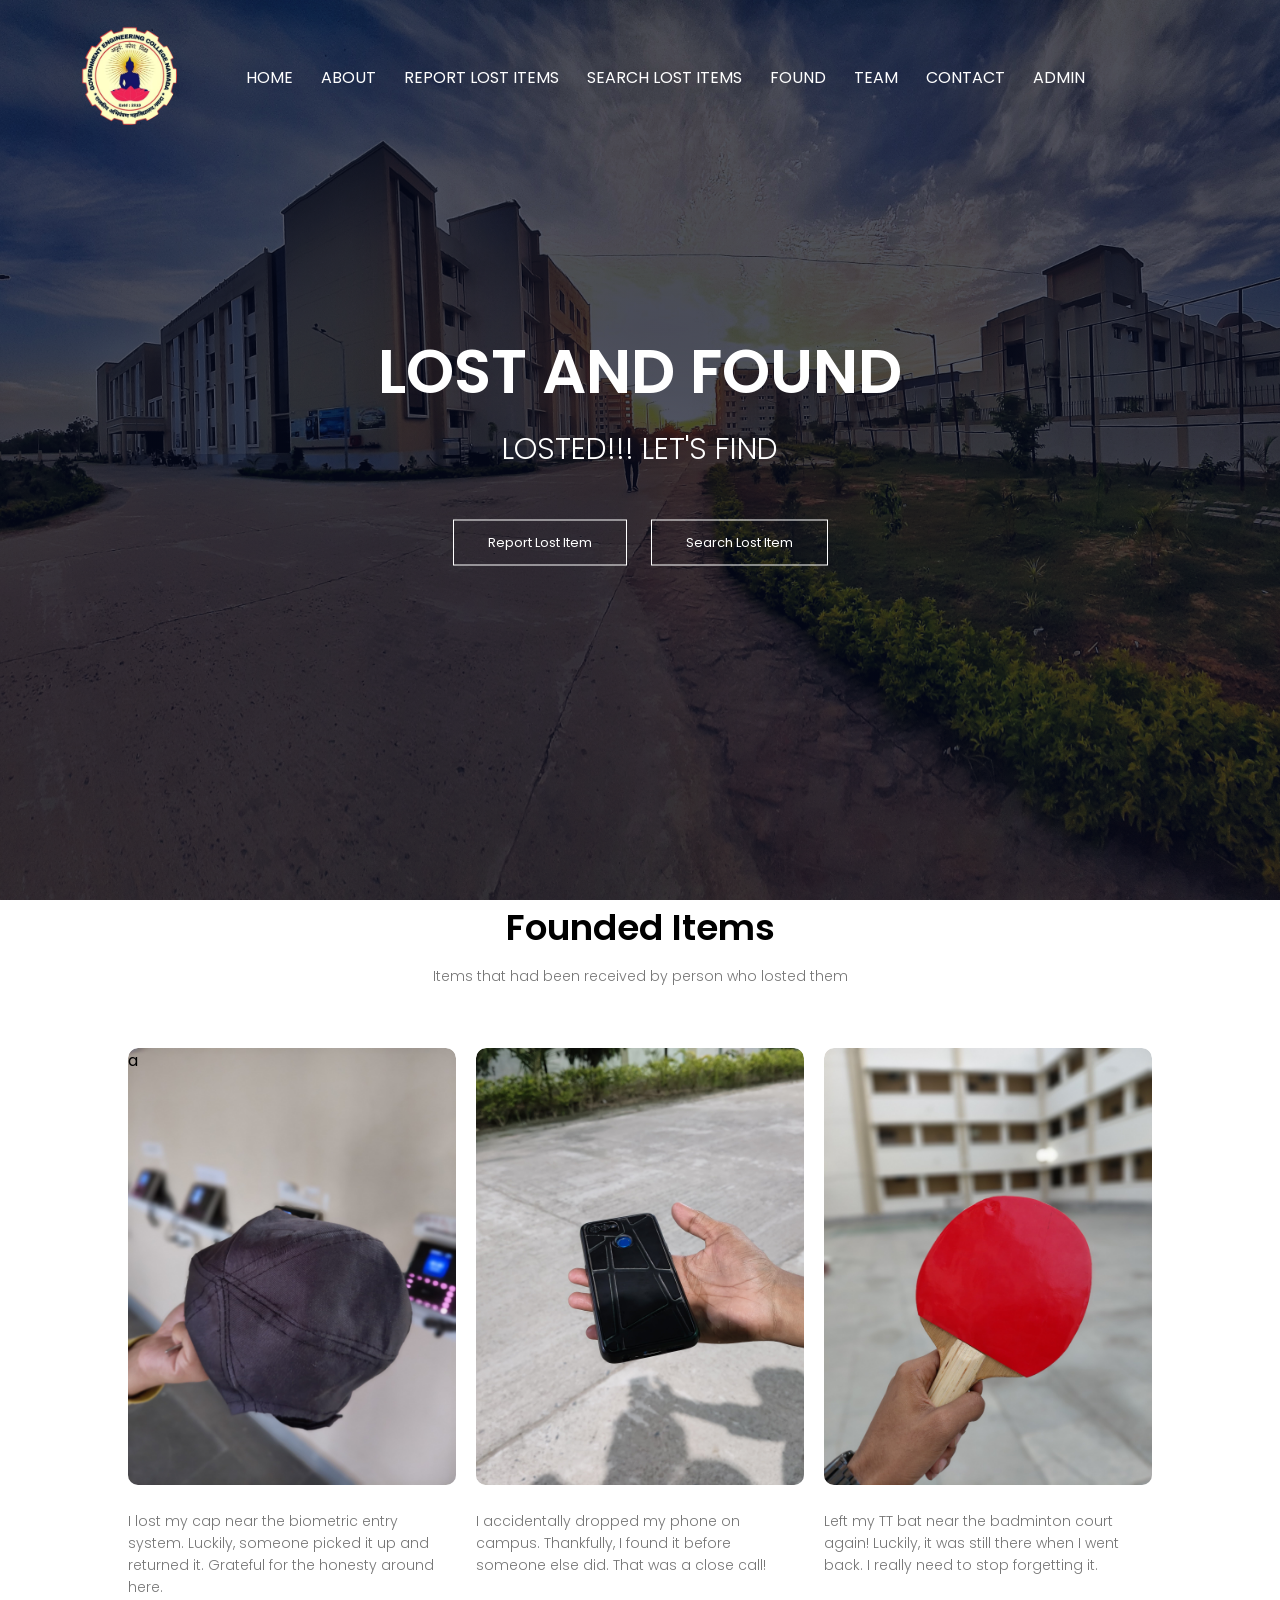
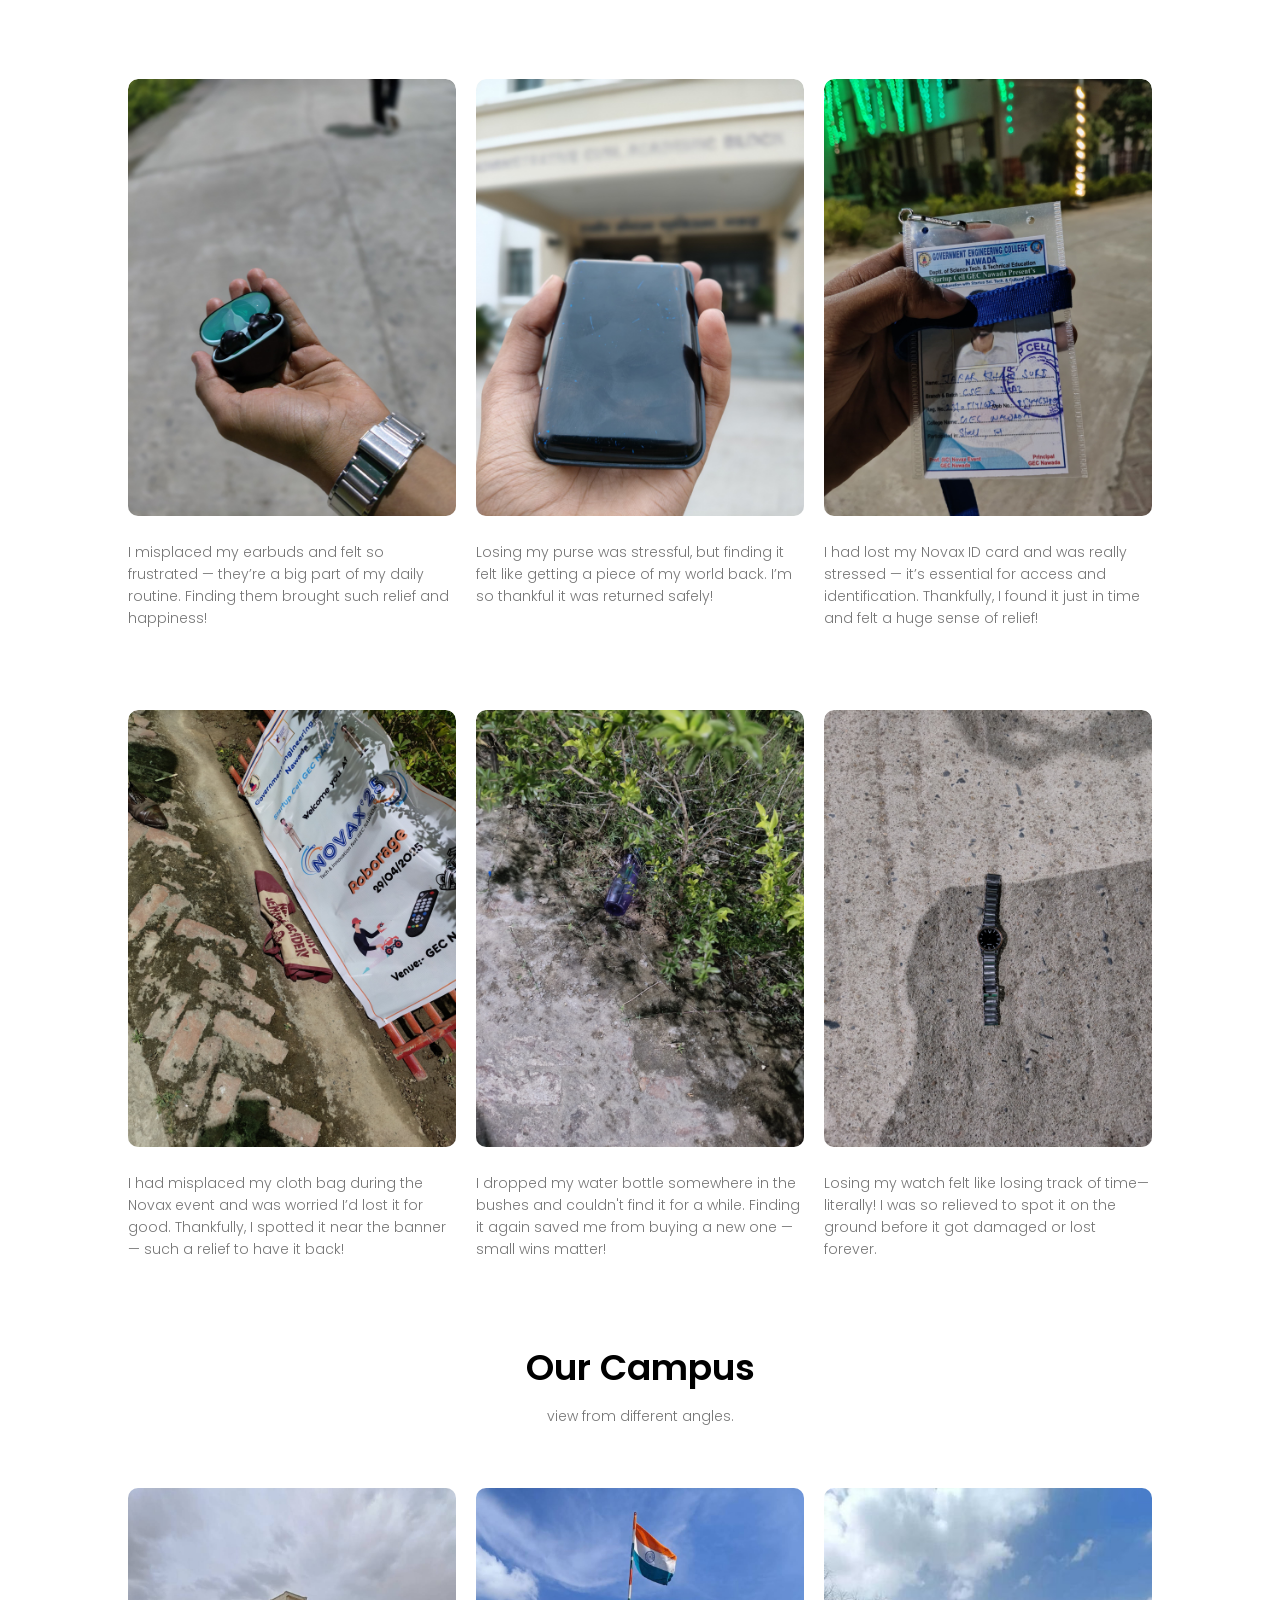
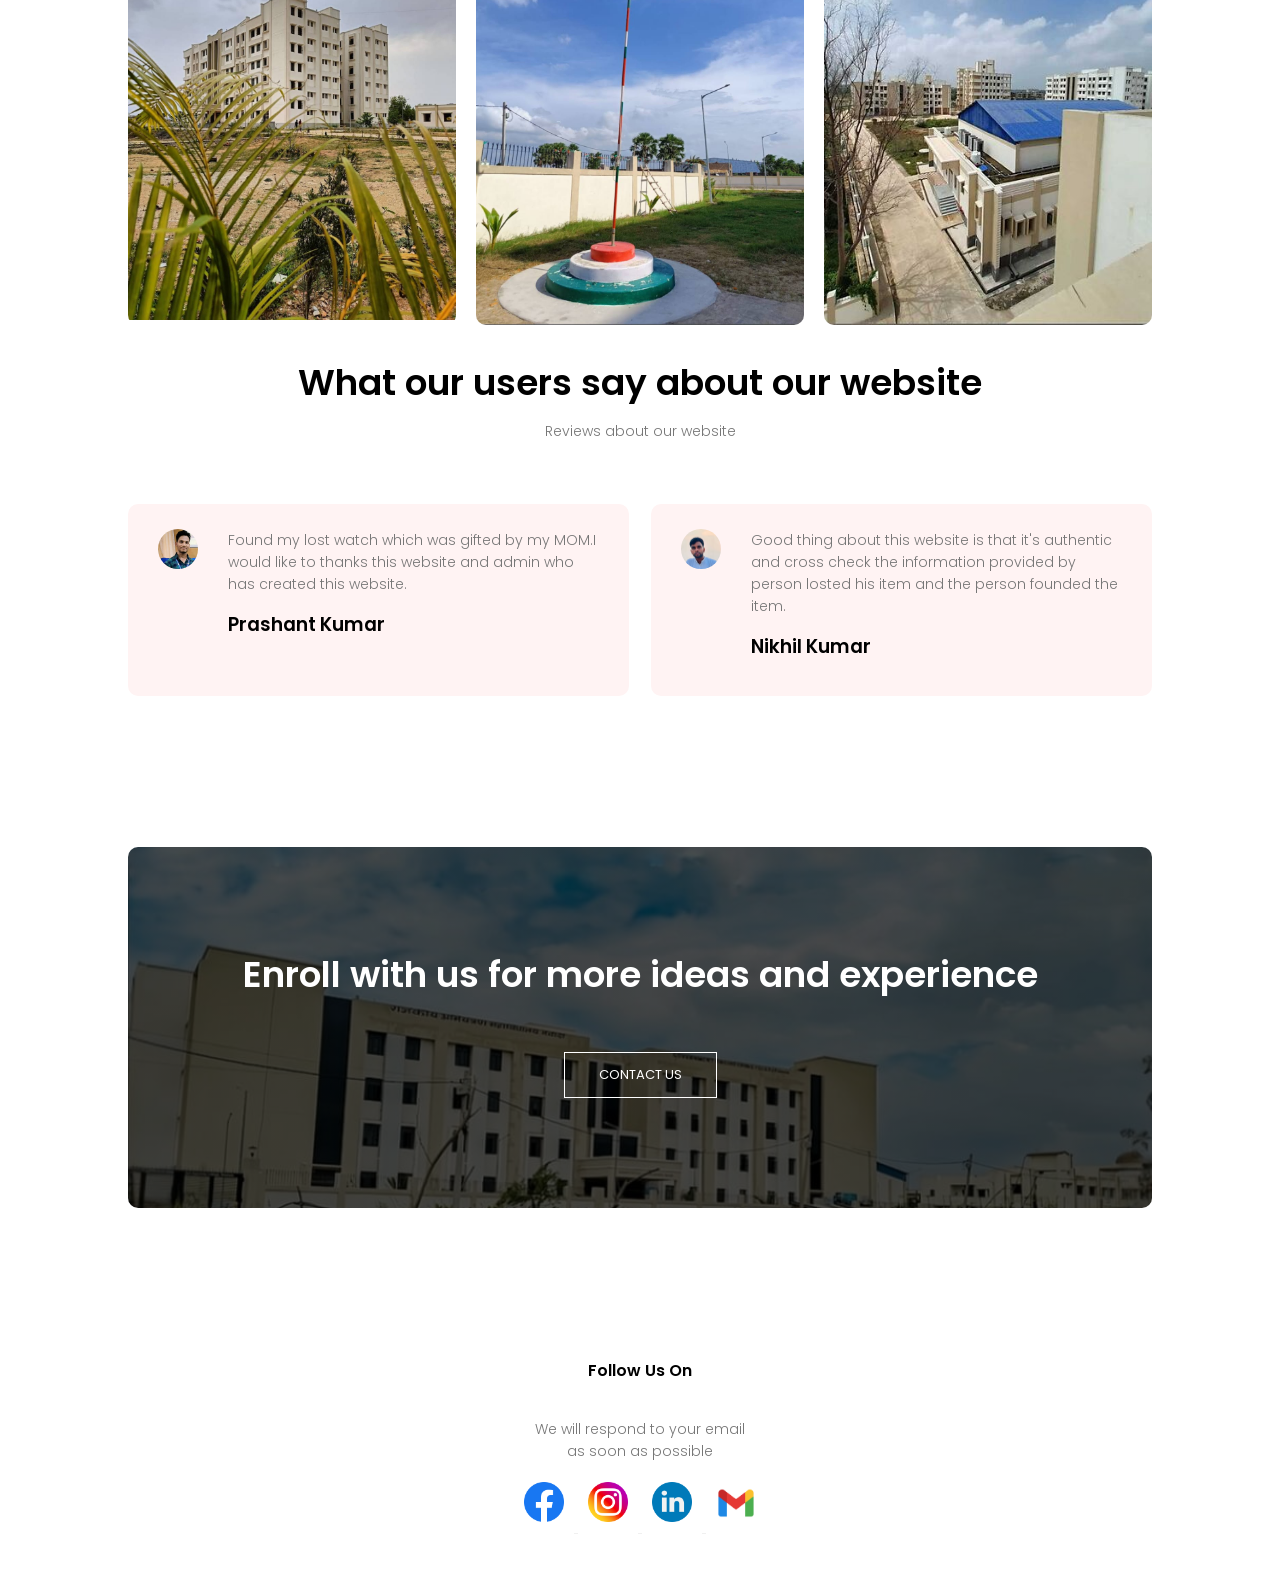
<file: index.html>
<!DOCTYPE html>
<html lang="en">
<head>
    <meta charset="UTF-8">
    <meta http-equiv="X-UA-Compatible" content="IE=edge">
    <meta name="viewport" content="width=device-width, initial-scale=1.0">
    <title>LOST AND FOUND</title>
    <link rel="stylesheet" href="style.css">
    <link href="https://fonts.googleapis.com/css2?family=Kaushan+Script&family=Poppins:wght@300;400;500;600;700&display=swap" rel="stylesheet">
    <link rel="stylesheet" href="https://cdnjs.cloudflare.com/ajax/libs/font-awesome/6.1.2/css/all.min.css">
</head>
<body>
    <!-- edit from here  -->
    <section class="header">
        <nav>
            <a href="index.html"><img src="college_logo.png"></a>
            <div class="nav-links" id="navLinks">
                <i class="fa fa-times" onclick="hideMenu()"></i>
                <ul>
                    <li><a href="index.html">HOME</a></li>
                    <li><a href="about.html">ABOUT</a></li>
                    <li><a href="lost.html">REPORT LOST ITEMS</a></li>
                    <li><a href="search.html">SEARCH LOST ITEMS</a></li>
                    <li><a href="found.html">FOUND</a></li>
                    <li><a href="team.html">TEAM</a></li>
                    <li><a href="contact.html">CONTACT</a></li>
                    <li><a href="admin-login.html">ADMIN</a></li>
                </ul>
            </div>
            <i class="fa fa-bars" onclick="showMenu()"></i>
        </nav>
        <div class="text-box">
            <h1>LOST AND FOUND</h1>
            <p>LOSTED!!! LET'S FIND</p>
            <a href="lost.html" class="hero-btn">Report Lost Item </a>
            <a href="search.html" class="hero-btn">Search Lost Item</a>
        </div>  
    </section>
<!-- lost section -->
<section class="facilities">
    <h1>Founded Items</h1>
    <p>Items that had been received by person who losted them</p>
    <div class="row">
        <div class="facilities-col">
            <img src="cap.jpg">
            <div class="layers">
                <h3>CAP</h3>a
            </div>
            <br>
            <p>I lost my cap near the biometric entry system. Luckily, someone picked it up and returned it. Grateful for the honesty around here.</p>
            

        </div>
        <div class="facilities-col">
            <img src="aqabphone.jpg">
            <div class="layers">
                <h3>SMART PHONE</h3>
            </div>
            <br>
            <p>I accidentally dropped my phone on campus. Thankfully, I found it before someone else did. That was a close call!</p>

        </div>
        <div class="facilities-col">
            <img src="bat.jpg">
            <div class="layers">
                <h3>TT BAT</h3>
            </div>
            <br>
            <p>Left my TT bat near the badminton court again! Luckily, it was still there when I went back. I really need to stop forgetting it.</p>

        </div>
    </div>
</section>

<section class="facilities">

    <div class="row">
        <div class="facilities-col">
            <img src="earbuds.jpg">
            <div class="layers2">
                <h3>EAR BUDS</h3>
            </div>
            <br>
            <p>I misplaced my earbuds and felt so frustrated — they’re a big part of my daily routine. Finding them brought such relief and happiness!</p>

        </div>
        <div class="facilities-col">
            <img src="purse.jpg">
            <div class="layers2">
                <h3>PURSE</h3>
            </div>
            <br>
            <p>Losing my purse was stressful, but finding it felt like getting a piece of my world back. I’m so thankful it was returned safely!</p>

        </div>
        <div class="facilities-col">
            <img src="hackathonid.jpg">
            <div class="layers2">
                <h3>NOVAX ID</h3>
            </div>
            <br>
            <p>I had lost my Novax ID card and was really stressed — it’s essential for access and identification. Thankfully, I found it just in time and felt a huge sense of relief!</p>
 
        </div>
    </div>
</section>
<section class="facilities">

    <div class="row">
        <div class="facilities-col">
            <img src="jhola.jpg">
            <div class="layers2">
                <h3>COTTON BAG</h3>
            </div>
            <br>
            <p>I had misplaced my cloth bag during the Novax event and was worried I’d lost it for good. Thankfully, I spotted it near the banner — such a relief to have it back!</p>

        </div>
        <div class="facilities-col">
            <img src="bottles.jpg">
            <div class="layers2">
                <h3>WATER BOTTLE</h3>
            </div>
            <br>
            <p>I dropped my water bottle somewhere in the bushes and couldn't find it for a while. Finding it again saved me from buying a new one — small wins matter!</p>

        </div>
        <div class="facilities-col">
            <img src="watches.jpg">
            <div class="layers2">
                <h3>WATCH</h3>
            </div>
            <br>
            <p>Losing my watch felt like losing track of time—literally! I was so relieved to spot it on the ground before it got damaged or lost forever.
            </p>

        </div>
    </div>
</section>
<!-- campus-->
<section class="campus">
    <h1>Our Campus</h1>
    <p>view from different angles.</p>

    <div class="row">
        <div class="campus-col">
            <img src="hostel.jpg" >  
            <div class="layer">
                <h3>HOSTEL</h3>
            </div>
            <!-- image HOSTEL png -->
        </div>
        <div class="campus-col">
            <img src="flag.jpg" >  
            <div class="layer">
                <h3>FLAG</h3>
            </div>
            <!-- image FLAG  png -->
        </div>
        <div class="campus-col">
            <img src="audi-1.jpg" >  
            <div class="layer">
                <h3>AUDITORIUM</h3>
            </div>
            <!-- image AUDITORIUM png -->
        </div>
    </div>
</section>
<!-- comment section -->
<section class="testimonials">
    <h1>What our users say about our website</h1>
    <p>Reviews about our website</p>
    <div class="row">
        <div class="testimonials-col">
            <img src="prashant.jpg">
            <!-- AQAB png -->
        <div>
        <p>Found my lost watch which was gifted by my MOM.I would like to thanks this website and admin who has created this website.</p>
        <h3>Prashant Kumar </h3>
        <!-- star -->
        <!-- <img src="/images/star.png">
        <img src="/images/star.png">
        <img src="/images/star.png">
        <img src="/images/star.png">
        <img src="/images/half-star-shape.png"> -->
    </div>
    </div>
    <div class="testimonials-col">
        <img src="nikhil.jpg">
        <!-- JAFAR PNG -->
        <div>
        <p>Good thing about this website is that it's authentic and cross check the information provided by person losted his item and the person founded the item.</p>
    <h3>Nikhil Kumar</h3>
    <!-- star -->
        <!-- <img src="/images/star.png">
        <img src="/images/star.png">
        <img src="/images/star.png">
        <img src="/images/half-star-shape.png"> -->
</div>
</div>
    </div>
</section>

<!-- call to action -->
<section class="cta">
    <h1>Enroll with us for more ideas and experience</h1>
    <a href="contact.html" class="hero-btn">CONTACT US</a>
</section>  

<!-- footer -->
<section class="footer">
    <h4>Follow Us On</h4>
    <p>We will respond to your email<br> as soon as possible</p>
         <div class="icons">
            <a href="https://www.facebook.com/aqab.sami"target="_blank">
            <img src="facebook (1).png">
        </a>
        <a href="https://www.instagram.com/aqabsami/?hl=en"target="_blank">
            <img src="social.png">
        </a>
        <a href="https://www.linkedin.com/in/mohd-aqab-sami-a521a327b/"target="_blank">
            <img src="linkedin.png">
        </a>
        <a href="https://mail.google.com/mail/?view=cm&to=aqabsami02@gmail.com" target="_blank">

            <img src="GMAIL.png">
        </a>
        
         </div>
</section>


    <!-- java script for toggle menu -->
    <script>
        var navLinks = document.getElementById("navLinks");
        function showMenu(){
            navLinks.style.right = "0";
        }
        function hideMenu(){
            navLinks.style.right = "-200px";
        }
    </script>
    <!-- java end here
     -->
</body>
</html>
</file>
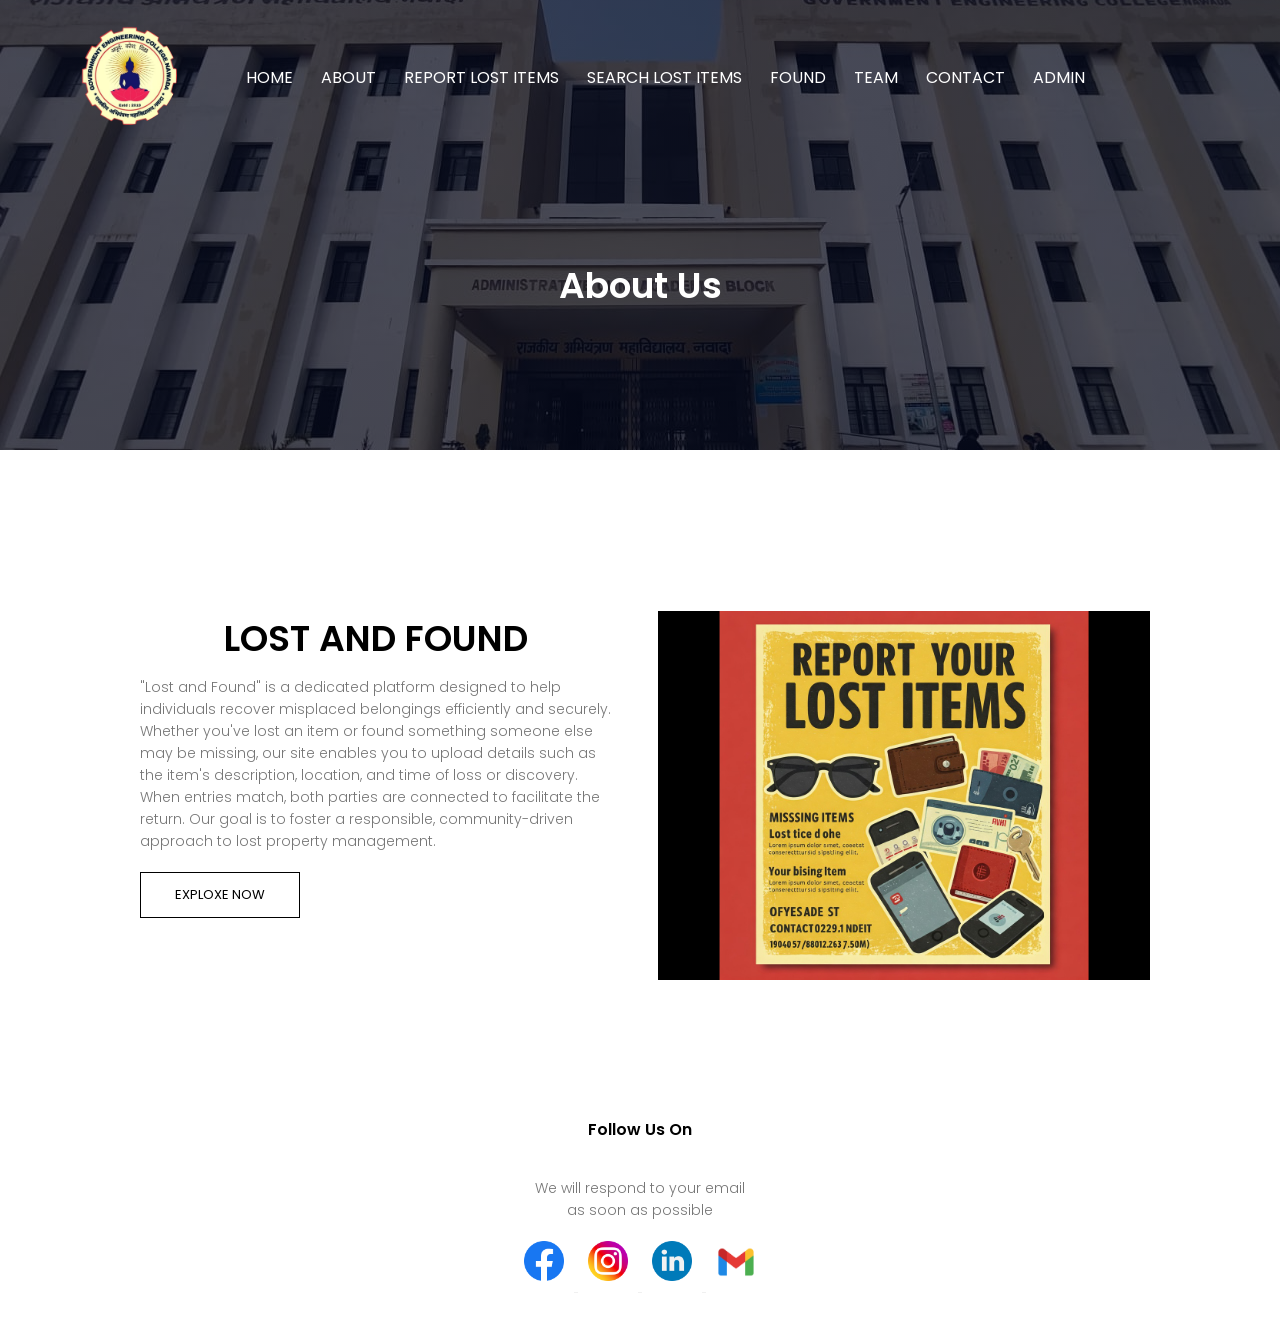
<file: about.html>
<!DOCTYPE html>
<html lang="en">
<head>
    <meta charset="UTF-8">
    <meta http-equiv="X-UA-Compatible" content="IE=edge">
    <meta name="viewport" content="width=device-width, initial-scale=1.0">
    <title>LOST AND FOUND</title>
    <link rel="stylesheet" href="style.css">
    <link href="https://fonts.googleapis.com/css2?family=Kaushan+Script&family=Poppins:wght@300;400;500;600;700&display=swap" rel="stylesheet">
    <link rel="stylesheet" href="https://cdnjs.cloudflare.com/ajax/libs/font-awesome/6.1.2/css/all.min.css">
</head>
<body>
    <!-- edit from here  -->
    <section class="sub-header">
        <nav>
            <a href="index.html"><img src="college_logo.png"></a>
            <div class="nav-links" id="navLinks">
                <i class="fa fa-times" onclick="hideMenu()"></i>

                <!-- edit upto here -->
                <ul>
                    <li><a href="index.html">HOME</a></li>
                    <li><a href="about.html">ABOUT</a></li>
                    <li><a href="lost.html">REPORT LOST ITEMS</a></li>
                    <li><a href="search.html">SEARCH LOST ITEMS</a></li>
                    <li><a href="found.html">FOUND</a></li>
                    <li><a href="team.html">TEAM</a></li>
                    <li><a href="contact.html">CONTACT</a></li>
                    <li><a href="admin-login.html">ADMIN</a></li>
                </ul>
            </div>
            
            <i class="fa fa-bars" onclick="showMenu()"></i>
        </nav>
        <h1>About  Us</h1>
    </section>
<!-- ABOUT US CONTENT -->
<section class="about-us">
    <div class="row">
        <div class="about-col">
            <h1>  LOST AND FOUND</h1>
            <p>"Lost and Found" is a dedicated platform designed to help individuals recover misplaced belongings efficiently and securely. Whether you've lost an item or found something someone else may be missing, our site enables you to upload details such as the item's description, location, and time of loss or discovery. When entries match, both parties are connected to facilitate the return. Our goal is to foster a responsible, community-driven approach to lost property management.</p>
            <a href="" class="hero-btn red-btn">EXPLOXE NOW</a>
        </div>
        <div class="about-col">
            <img src="report.jpeg">
        </div>
    </div>
</section>


<!-- footer -->
<section class="footer">
    <h4>Follow Us On</h4>
    <p>We will respond to your email<br> as soon as possible</p>
         <div class="icons">
            <a href="https://www.facebook.com/aqab.sami"target="_blank">
            <img src="facebook (1).png">
        </a>
        <a href="https://www.instagram.com/aqabsami/?hl=en"target="_blank">
            <img src="social.png">
        </a>
        <a href="https://www.linkedin.com/in/mohd-aqab-sami-a521a327b/"target="_blank">
            <img src="linkedin.png">
        </a>
        <a href="https://mail.google.com/mail/?view=cm&to=aqabsami02@gmail.com" target="_blank">

            <img src="GMAIL.png">
        </a>
        
         </div>
</section>


    <!-- java script for toggle menu -->
    <script>
        var navLinks =document.getElementById("navLinks");
        function showMenu(){
            navLinks.style.right = "0";
        }
        function hideMenu(){
            navLinks.style.right = "-200px";
        }
    </script>
    <!-- java end here
     -->
</body>
</html>
</file>
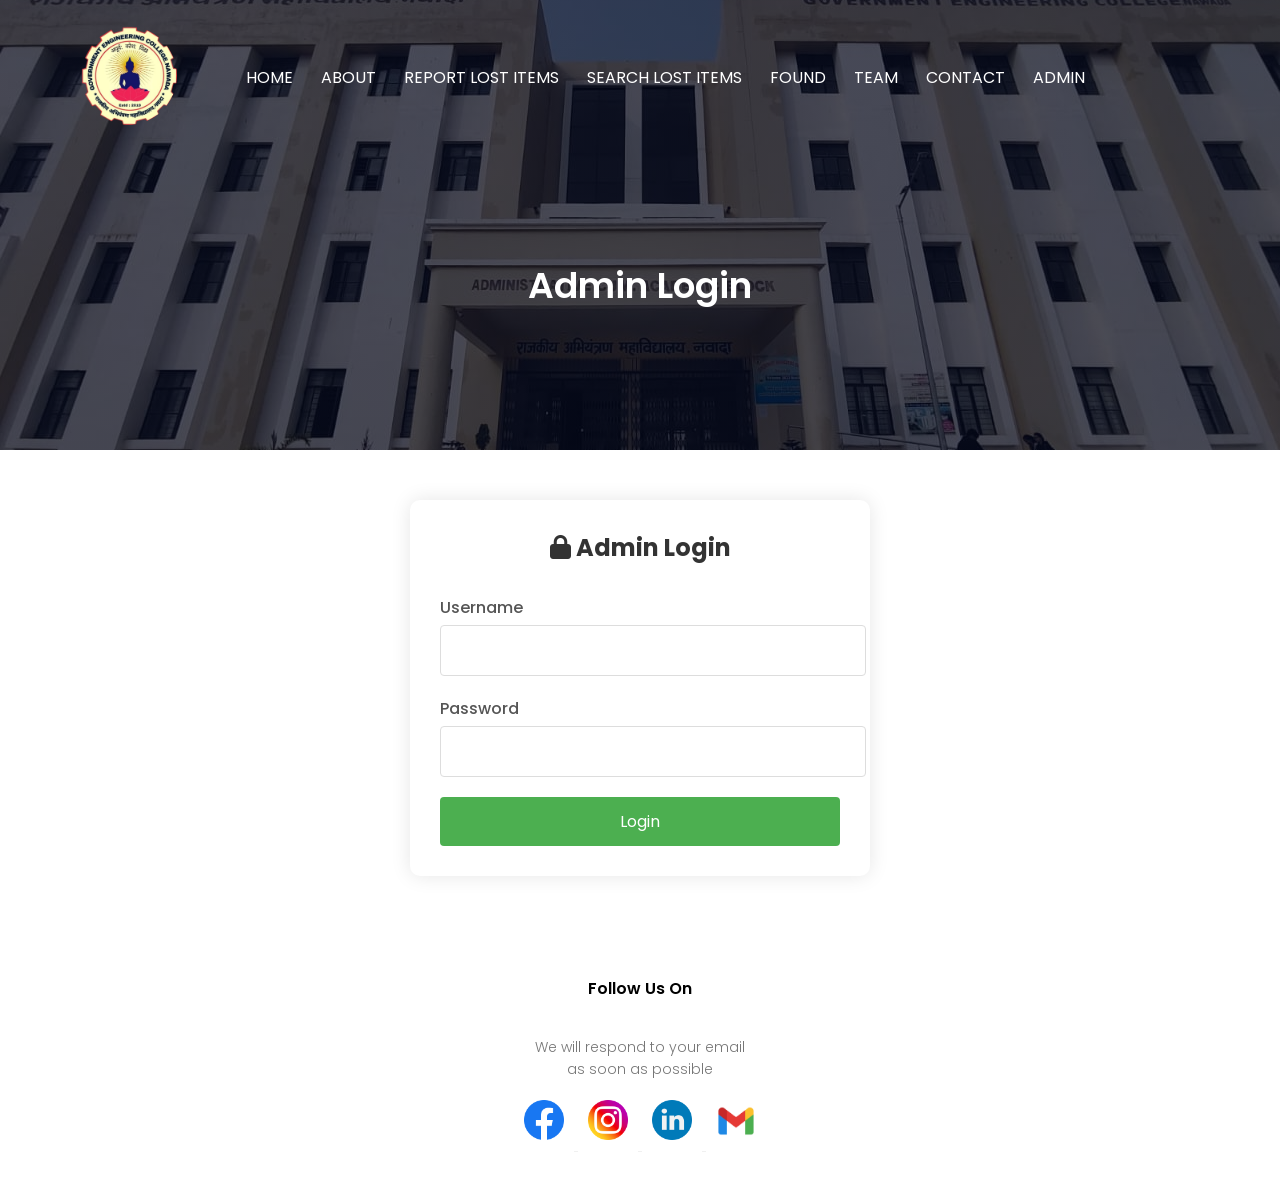
<file: admin-dashboard.html>
<!DOCTYPE html>
<html lang="en">
<head>
    <meta charset="UTF-8">
    <meta http-equiv="X-UA-Compatible" content="IE=edge">
    <meta name="viewport" content="width=device-width, initial-scale=1.0">
    <title>Admin Dashboard - LOST AND FOUND</title>
    <link rel="stylesheet" href="style.css">
    <link href="https://fonts.googleapis.com/css2?family=Kaushan+Script&family=Poppins:wght@300;400;500;600;700&display=swap" rel="stylesheet">
    <link rel="stylesheet" href="https://cdnjs.cloudflare.com/ajax/libs/font-awesome/6.1.2/css/all.min.css">
    <style>
        .admin-dashboard {
            max-width: 1200px;
            margin: 50px auto;
            padding: 20px;
        }

        .dashboard-header {
            display: flex;
            justify-content: space-between;
            align-items: center;
            margin-bottom: 30px;
        }

        .dashboard-title {
            color: #333;
            font-size: 24px;
        }

        .logout-btn {
            padding: 10px 20px;
            background-color: #ff4444;
            color: white;
            border: none;
            border-radius: 4px;
            cursor: pointer;
            transition: background-color 0.3s;
        }

        .logout-btn:hover {
            background-color: #cc0000;
        }

        .items-grid {
            display: grid;
            grid-template-columns: repeat(auto-fill, minmax(300px, 1fr));
            gap: 20px;
            margin-top: 20px;
        }

        .item-card {
            background-color: #fff;
            border-radius: 8px;
            box-shadow: 0 2px 10px rgba(0, 0, 0, 0.1);
            overflow: hidden;
        }

        .item-image {
            width: 100%;
            height: 200px;
            object-fit: cover;
        }

        .item-details {
            padding: 15px;
        }

        .item-title {
            font-size: 18px;
            font-weight: 600;
            margin-bottom: 10px;
            color: #333;
        }

        .item-info {
            font-size: 14px;
            color: #666;
            margin-bottom: 5px;
        }

        .item-actions {
            display: flex;
            gap: 10px;
            margin-top: 15px;
        }

        .action-btn {
            padding: 8px 15px;
            border: none;
            border-radius: 4px;
            cursor: pointer;
            font-size: 14px;
            transition: background-color 0.3s;
        }

        .mark-found-btn {
            background-color: #4CAF50;
            color: white;
        }

        .mark-found-btn:hover {
            background-color: #45a049;
        }

        .delete-btn {
            background-color: #ff4444;
            color: white;
        }

        .delete-btn:hover {
            background-color: #cc0000;
        }

        .status-badge {
            display: inline-block;
            padding: 4px 8px;
            border-radius: 4px;
            font-size: 12px;
            font-weight: 500;
            margin-bottom: 10px;
        }

        .status-lost {
            background-color: #ffeb3b;
            color: #333;
        }

        .status-found {
            background-color: #4CAF50;
            color: white;
        }

        .tabs {
            display: flex;
            gap: 20px;
            margin-bottom: 20px;
        }

        .tab {
            padding: 10px 20px;
            background-color: #f5f5f5;
            border: none;
            border-radius: 4px;
            cursor: pointer;
            font-size: 16px;
            transition: background-color 0.3s;
        }

        .tab.active {
            background-color: #4CAF50;
            color: white;
        }

        .tab:hover {
            background-color: #e0e0e0;
        }

        .tab.active:hover {
            background-color: #45a049;
        }
    </style>
</head>
<body>
    <section class="sub-header">
        <nav>
            <a href="index.html"><img src="college_logo.png"></a>
            <div class="nav-links" id="navLinks">
                <i class="fa fa-times" onclick="hideMenu()"></i>
                <ul>
                    <li><a href="index.html">HOME</a></li>
                    <li><a href="about.html">ABOUT</a></li>
                    <li><a href="lost.html">REPORT LOST ITEMS</a></li>
                    <li><a href="search.html">SEARCH LOST ITEMS</a></li>
                    <li><a href="found.html">FOUND</a></li>
                    <li><a href="team.html">TEAM</a></li>
                    <li><a href="contact.html">CONTACT</a></li>
                    <li><a href="admin-login.html">ADMIN</a></li>
                </ul>
            </div>
            <i class="fa fa-bars" onclick="showMenu()"></i>
        </nav>
        <h1>Admin Dashboard</h1>
    </section>

    <section class="admin-dashboard">
        <div class="dashboard-header">
            <h2 class="dashboard-title">Manage Lost and Found Items</h2>
            <button class="logout-btn" onclick="logout()">
                <i class="fas fa-sign-out-alt"></i> Logout
            </button>
        </div>

        <div class="tabs">
            <button class="tab active" onclick="showTab('lost')">Lost Items</button>
            <button class="tab" onclick="showTab('found')">Found Items</button>
            <button class="tab" onclick="showTab('claims')">Claims</button>
        </div>

        <div id="lostItems" class="items-grid">
            <!-- Lost items will be populated here -->
        </div>

        <div id="foundItems" class="items-grid" style="display: none;">
            <!-- Found items will be populated here -->
        </div>
        
        <div id="claimsSection" style="display: none;">
            <h3 style="margin-bottom: 20px;">Item Claims</h3>
            <div id="claimsList" class="items-grid">
                <!-- Claims will be populated here -->
            </div>
        </div>
    </section>

    <section class="footer">
        <h4>Follow Us On</h4>
        <p>We will respond to your email<br> as soon as possible</p>
             <div class="icons">
                <a href="https://www.facebook.com/aqab.sami"target="_blank">
                <img src="facebook (1).png">
            </a>
            <a href="https://www.instagram.com/aqabsami/?hl=en"target="_blank">
                <img src="social.png">
            </a>
            <a href="https://www.linkedin.com/in/mohd-aqab-sami-a521a327b/"target="_blank">
                <img src="linkedin.png">
            </a>
            <a href="https://mail.google.com/mail/?view=cm&to=aqabsami02@gmail.com" target="_blank">

                <img src="GMAIL.png">
            </a>
            
             </div>
    </section>

    <script>
        // Check if admin is logged in
        if (!localStorage.getItem('adminLoggedIn')) {
            window.location.href = 'admin-login.html';
        }

        // Toggle menu functionality
        var navLinks = document.getElementById("navLinks");
        function showMenu(){
            navLinks.style.right = "0";
        }
        function hideMenu(){
            navLinks.style.right = "-200px";
        }

        // Logout functionality
        function logout() {
            localStorage.removeItem('adminLoggedIn');
            window.location.href = 'admin-login.html';
        }

        // Tab functionality
        function showTab(tabName) {
            const tabs = document.querySelectorAll('.tab');
            tabs.forEach(tab => tab.classList.remove('active'));
            event.target.classList.add('active');

            document.getElementById('lostItems').style.display = tabName === 'lost' ? 'grid' : 'none';
            document.getElementById('foundItems').style.display = tabName === 'found' ? 'grid' : 'none';
            document.getElementById('claimsSection').style.display = tabName === 'claims' ? 'block' : 'none';
            
            if (tabName === 'claims') {
                loadClaims();
            }
        }

        // Load and display items
        function loadItems() {
            const lostItems = JSON.parse(localStorage.getItem('lostItems') || '[]');
            const foundItems = JSON.parse(localStorage.getItem('foundItems') || '[]');

            // Display lost items
            const lostItemsContainer = document.getElementById('lostItems');
            lostItemsContainer.innerHTML = '';
            lostItems.forEach(item => {
                const card = createItemCard(item, 'lost');
                lostItemsContainer.appendChild(card);
            });

            // Display found items
            const foundItemsContainer = document.getElementById('foundItems');
            foundItemsContainer.innerHTML = '';
            foundItems.forEach(item => {
                const card = createItemCard(item, 'found');
                foundItemsContainer.appendChild(card);
            });
        }

        // Create item card
        function createItemCard(item, status) {
            const card = document.createElement('div');
            card.className = 'item-card';
            card.innerHTML = `
                <img src="${item.image || '/images/sample-item.jpg'}" alt="${item.itemName}" class="item-image">
                <div class="item-details">
                    <span class="status-badge status-${status}">${status.toUpperCase()}</span>
                    <h3 class="item-title">${item.itemName}</h3>
                    <p class="item-info"><i class="fas fa-tag"></i> Category: ${item.itemCategory}</p>
                    <p class="item-info"><i class="fas fa-calendar"></i> Lost on: ${new Date(item.lostDate).toLocaleDateString()}</p>
                    <p class="item-info"><i class="fas fa-clock"></i> Time: ${item.lostTime}</p>
                    <p class="item-info"><i class="fas fa-map-marker-alt"></i> Location: ${item.lostLocation}</p>
                    <p class="item-info"><i class="fas fa-user"></i> Reported by: ${item.name}</p>
                    <p class="item-info"><i class="fas fa-envelope"></i> Contact: ${item.email}</p>
                    <p class="item-info"><i class="fas fa-phone"></i> Phone: ${item.phone}</p>
                    <p class="item-info"><i class="fas fa-info-circle"></i> Description: ${item.itemDescription}</p>
                    <div class="item-actions">
                        ${status === 'lost' ? `
                            <button class="action-btn mark-found-btn" onclick="markAsFound('${item.id}')">
                                <i class="fas fa-check"></i> Mark as Found
                            </button>
                        ` : ''}
                        <button class="action-btn delete-btn" onclick="deleteItem('${item.id}', '${status}')">
                            <i class="fas fa-trash"></i> Delete
                        </button>
                    </div>
                </div>
            `;
            return card;
        }

        // Mark item as found
        function markAsFound(itemId) {
            const lostItems = JSON.parse(localStorage.getItem('lostItems') || '[]');
            const foundItems = JSON.parse(localStorage.getItem('foundItems') || '[]');
            const itemIndex = lostItems.findIndex(item => String(item.id) === String(itemId));
            if (itemIndex !== -1) {
                const item = lostItems[itemIndex];
                item.status = 'found';
                foundItems.push(item);
                lostItems.splice(itemIndex, 1);
                localStorage.setItem('lostItems', JSON.stringify(lostItems));
                localStorage.setItem('foundItems', JSON.stringify(foundItems));
                alert('Item marked as found successfully!');
                loadItems();
            } else {
                alert('Item not found. Please try again.');
            }
        }

        // Delete item
        function deleteItem(itemId, status) {
            if (confirm('Are you sure you want to delete this item?')) {
                const items = JSON.parse(localStorage.getItem(`${status}Items`) || '[]');
                // Ensure both IDs are strings for comparison
                const updatedItems = items.filter(item => String(item.id) !== String(itemId));
                localStorage.setItem(`${status}Items`, JSON.stringify(updatedItems));
                loadItems();
            }
        }

        // Load and display claims
        function loadClaims() {
            const claims = JSON.parse(localStorage.getItem('claims') || '[]');
            const lostItems = JSON.parse(localStorage.getItem('lostItems') || '[]');
            const foundItems = JSON.parse(localStorage.getItem('foundItems') || '[]');
            const claimsContainer = document.getElementById('claimsList');
            claimsContainer.innerHTML = '';

            if (claims.length === 0) {
                claimsContainer.innerHTML = `
                    <div style="text-align: center; width: 100%; padding: 20px;">
                        <i class="fas fa-inbox" style="font-size: 48px; color: #ddd; margin-bottom: 20px;"></i>
                        <p>No claims have been submitted yet.</p>
                    </div>
                `;
                return;
            }

            // Sort claims by date (newest first)
            claims.sort((a, b) => new Date(b.claimDate) - new Date(a.claimDate));

            claims.forEach(claim => {
                // Look for the item in both lostItems and foundItems
                let item = lostItems.find(item => String(item.id) === String(claim.itemId));
                if (!item) {
                    item = foundItems.find(item => String(item.id) === String(claim.itemId));
                }
                if (!item) {
                    console.error('Item not found for claim:', claim);
                    return;
                }
                const card = document.createElement('div');
                card.className = 'item-card';
                card.innerHTML = `
                    <div class="item-details">
                        <span class="status-badge ${claim.status === 'pending' ? 'status-lost' : 'status-found'}">${claim.status.toUpperCase()}</span>
                        <h3 class="item-title">Claim for: ${item.itemName}</h3>
                        <div class="claim-info">
                            <h4>Claimant Information</h4>
                            <p class="item-info"><i class="fas fa-user"></i> Claimant: ${claim.claimantName}</p>
                            <p class="item-info"><i class="fas fa-envelope"></i> Email: ${claim.claimantEmail}</p>
                            <p class="item-info"><i class="fas fa-phone"></i> Phone: ${claim.claimantPhone}</p>
                            <p class="item-info"><i class="fas fa-calendar"></i> Claim Date: ${new Date(claim.claimDate).toLocaleDateString()}</p>
                            <p class="item-info"><i class="fas fa-info-circle"></i> Claim Details: ${claim.claimDetails}</p>
                        </div>
                        <div class="item-info">
                            <h4>Item Information</h4>
                            <p class="item-info"><i class="fas fa-tag"></i> Category: ${item.itemCategory}</p>
                            <p class="item-info"><i class="fas fa-map-marker-alt"></i> Lost Location: ${item.lostLocation}</p>
                            <p class="item-info"><i class="fas fa-calendar"></i> Lost Date: ${new Date(item.lostDate).toLocaleDateString()}</p>
                            <p class="item-info"><i class="fas fa-info-circle"></i> Item Description: ${item.itemDescription}</p>
                        </div>
                        <div class="item-actions">
                            <button class="action-btn mark-found-btn" onclick="approveClaim('${claim.id}')">
                                <i class="fas fa-check"></i> Approve Claim
                            </button>
                            <button class="action-btn delete-btn" onclick="rejectClaim('${claim.id}')">
                                <i class="fas fa-times"></i> Reject Claim
                            </button>
                        </div>
                    </div>
                `;
                claimsContainer.appendChild(card);
            });
        }
        
        // Approve claim
        function approveClaim(claimId) {
            if (confirm('Are you sure you want to approve this claim?')) {
                const claims = JSON.parse(localStorage.getItem('claims') || '[]');
                const claim = claims.find(c => c.id === claimId);
                
                if (claim) {
                    // Update claim status
                    claim.status = 'approved';
                    localStorage.setItem('claims', JSON.stringify(claims));
                    
                    // Move item to found items
                    const lostItems = JSON.parse(localStorage.getItem('lostItems') || '[]');
                    const foundItems = JSON.parse(localStorage.getItem('foundItems') || '[]');
                    
                    const itemIndex = lostItems.findIndex(item => item.id === claim.itemId);
                    if (itemIndex !== -1) {
                        const item = lostItems[itemIndex];
                        item.status = 'found';
                        item.claimedBy = claim.claimantName;
                        item.claimDate = claim.claimDate;
                        item.claimDetails = claim.claimDetails;
                        item.claimantEmail = claim.claimantEmail;
                        item.claimantPhone = claim.claimantPhone;
                        
                        foundItems.push(item);
                        lostItems.splice(itemIndex, 1);
                        
                        localStorage.setItem('lostItems', JSON.stringify(lostItems));
                        localStorage.setItem('foundItems', JSON.stringify(foundItems));
                        
                        alert('Claim approved successfully! The item has been marked as found and moved to the found items list.');
                    } else {
                        alert('Error: Could not find the lost item. Please try again.');
                    }
                    
                    loadClaims();
                    loadItems(); // Refresh items list
                } else {
                    alert('Error: Could not find the claim. Please try again.');
                }
            }
        }
        
        // Reject claim
        function rejectClaim(claimId) {
            if (confirm('Are you sure you want to reject this claim?')) {
                const claims = JSON.parse(localStorage.getItem('claims') || '[]');
                const updatedClaims = claims.filter(claim => claim.id !== claimId);
                localStorage.setItem('claims', JSON.stringify(updatedClaims));
                
                alert('Claim rejected successfully!');
                loadClaims();
            }
        }

        // Initial load
        loadItems();
    </script>
</body>
</html>
</file>
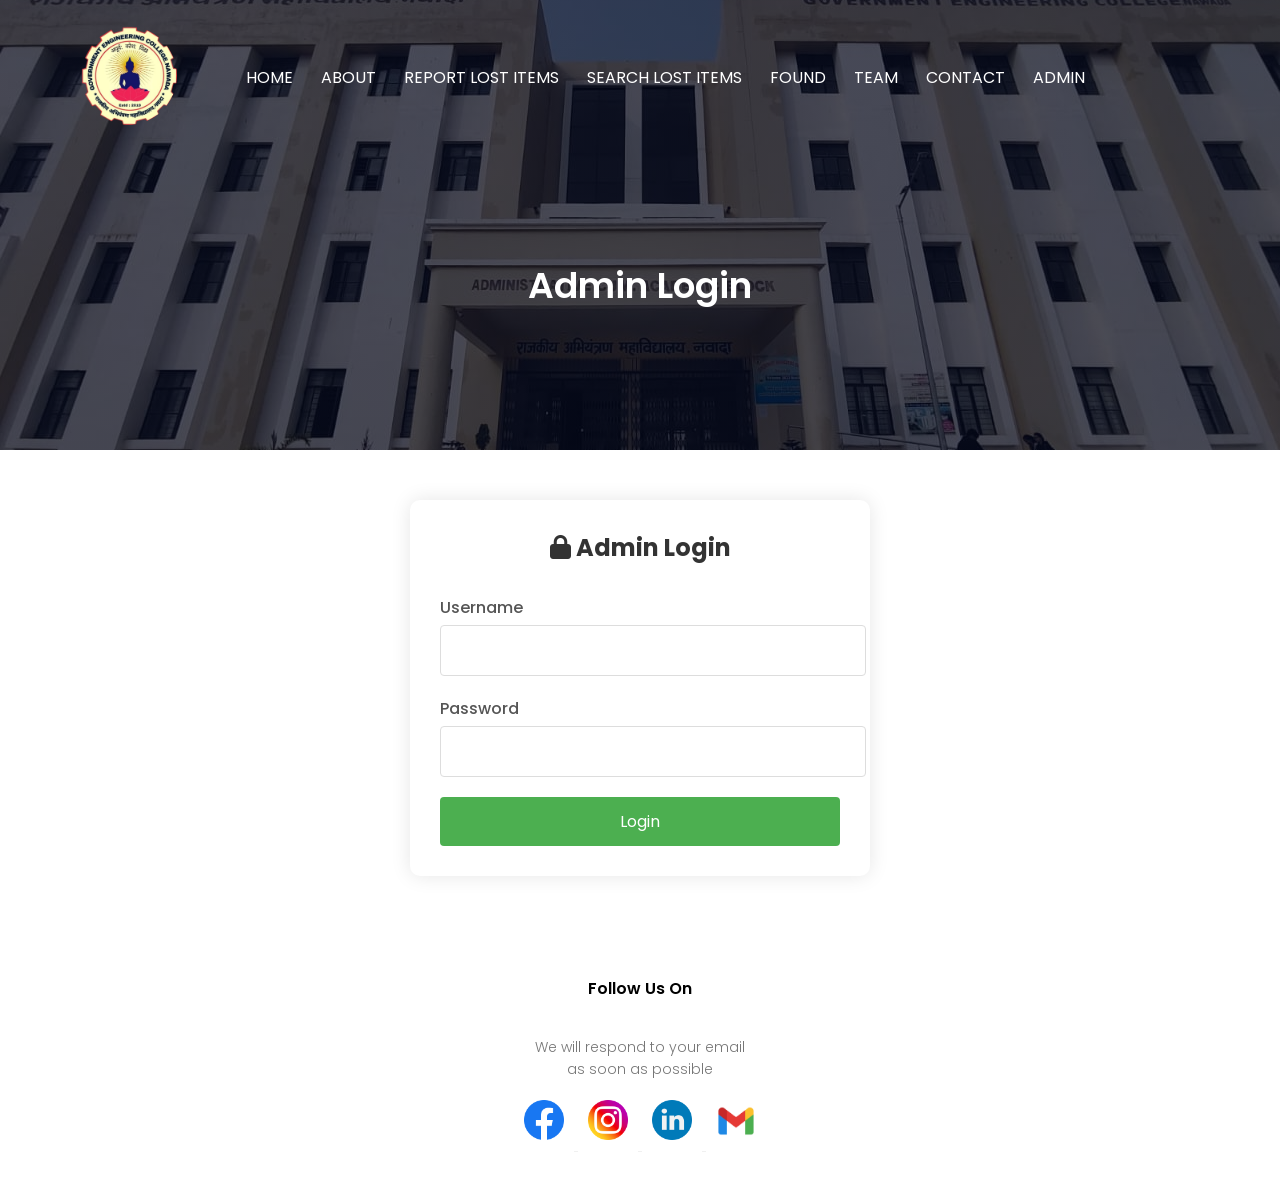
<file: admin-login.html>
<!DOCTYPE html>
<html lang="en">
<head>
    <meta charset="UTF-8">
    <meta http-equiv="X-UA-Compatible" content="IE=edge">
    <meta name="viewport" content="width=device-width, initial-scale=1.0">
    <title>Admin Login - LOST AND FOUND</title>
    <link rel="stylesheet" href="style.css">
    <link href="https://fonts.googleapis.com/css2?family=Kaushan+Script&family=Poppins:wght@300;400;500;600;700&display=swap" rel="stylesheet">
    <link rel="stylesheet" href="https://cdnjs.cloudflare.com/ajax/libs/font-awesome/6.1.2/css/all.min.css">
    <style>
        .admin-login-container {
            max-width: 400px;
            margin: 50px auto;
            padding: 30px;
            background-color: #fff;
            border-radius: 10px;
            box-shadow: 0 0 20px rgba(0, 0, 0, 0.1);
        }

        .admin-login-container h2 {
            text-align: center;
            color: #333;
            margin-bottom: 30px;
        }

        .form-group {
            margin-bottom: 20px;
        }

        .form-group label {
            display: block;
            margin-bottom: 5px;
            color: #555;
            font-weight: 500;
        }

        .form-group input {
            width: 100%;
            padding: 12px;
            border: 1px solid #ddd;
            border-radius: 4px;
            font-size: 16px;
        }

        .form-group input:focus {
            border-color: #4CAF50;
            outline: none;
        }

        .login-btn {
            width: 100%;
            padding: 12px;
            background-color: #4CAF50;
            color: white;
            border: none;
            border-radius: 4px;
            font-size: 16px;
            cursor: pointer;
            transition: background-color 0.3s;
        }

        .login-btn:hover {
            background-color: #45a049;
        }

        .error-message {
            color: #ff0000;
            text-align: center;
            margin-top: 10px;
            display: none;
        }
    </style>
</head>
<body>
    <section class="sub-header">
        <nav>
            <a href="index.html"><img src="college_logo.png"></a>
            <div class="nav-links" id="navLinks">
                <i class="fa fa-times" onclick="hideMenu()"></i>
                <ul>
                    <li><a href="index.html">HOME</a></li>
                    <li><a href="about.html">ABOUT</a></li>
                    <li><a href="lost.html">REPORT LOST ITEMS</a></li>
                    <li><a href="search.html">SEARCH LOST ITEMS</a></li>
                    <li><a href="found.html">FOUND</a></li>
                    <li><a href="team.html">TEAM</a></li>
                    <li><a href="contact.html">CONTACT</a></li>
                    <li><a href="admin-login.html">ADMIN</a></li>
                </ul>
            </div>
            <i class="fa fa-bars" onclick="showMenu()"></i>
        </nav>
        <h1>Admin Login</h1>
    </section>

    <section class="admin-login-container">
        <h2><i class="fas fa-lock"></i> Admin Login</h2>
        <form id="adminLoginForm">
            <div class="form-group">
                <label for="username">Username</label>
                <input type="text" id="username" name="username" required>
            </div>
            <div class="form-group">
                <label for="password">Password</label>
                <input type="password" id="password" name="password" required>
            </div>
            <button type="submit" class="login-btn">Login</button>
            <p id="errorMessage" class="error-message">Invalid username or password</p>
        </form>
    </section>

    <section class="footer">
        <h4>Follow Us On</h4>
        <p>We will respond to your email<br> as soon as possible</p>
             <div class="icons">
                <a href="https://www.facebook.com/aqab.sami"target="_blank">
                <img src="facebook (1).png">
            </a>
            <a href="https://www.instagram.com/aqabsami/?hl=en"target="_blank">
                <img src="social.png">
            </a>
            <a href="https://www.linkedin.com/in/mohd-aqab-sami-a521a327b/"target="_blank">
                <img src="linkedin.png">
            </a>
            <a href="https://mail.google.com/mail/?view=cm&to=aqabsami02@gmail.com" target="_blank">

                <img src="GMAIL.png">
            </a>
            
             </div>
    </section>

    <script>
        // Toggle menu functionality
        var navLinks = document.getElementById("navLinks");
        function showMenu(){
            navLinks.style.right = "0";
        }
        function hideMenu(){
            navLinks.style.right = "-200px";
        }

        // Admin login functionality
        document.getElementById('adminLoginForm').addEventListener('submit', function(e) {
            e.preventDefault();
            
            const username = document.getElementById('username').value;
            const password = document.getElementById('password').value;
            
            // For demo purposes, using hardcoded credentials
            // In a real application, this should be handled server-side
            if (username === 'zaidnawad' && password === '9128583656') {
                // Store admin session
                localStorage.setItem('adminLoggedIn', 'true');
                // Redirect to admin dashboard
                window.location.href = 'admin-dashboard.html';
            } else {
                document.getElementById('errorMessage').style.display = 'block';
            }
        });
    </script>
</body>
</html>
</file>
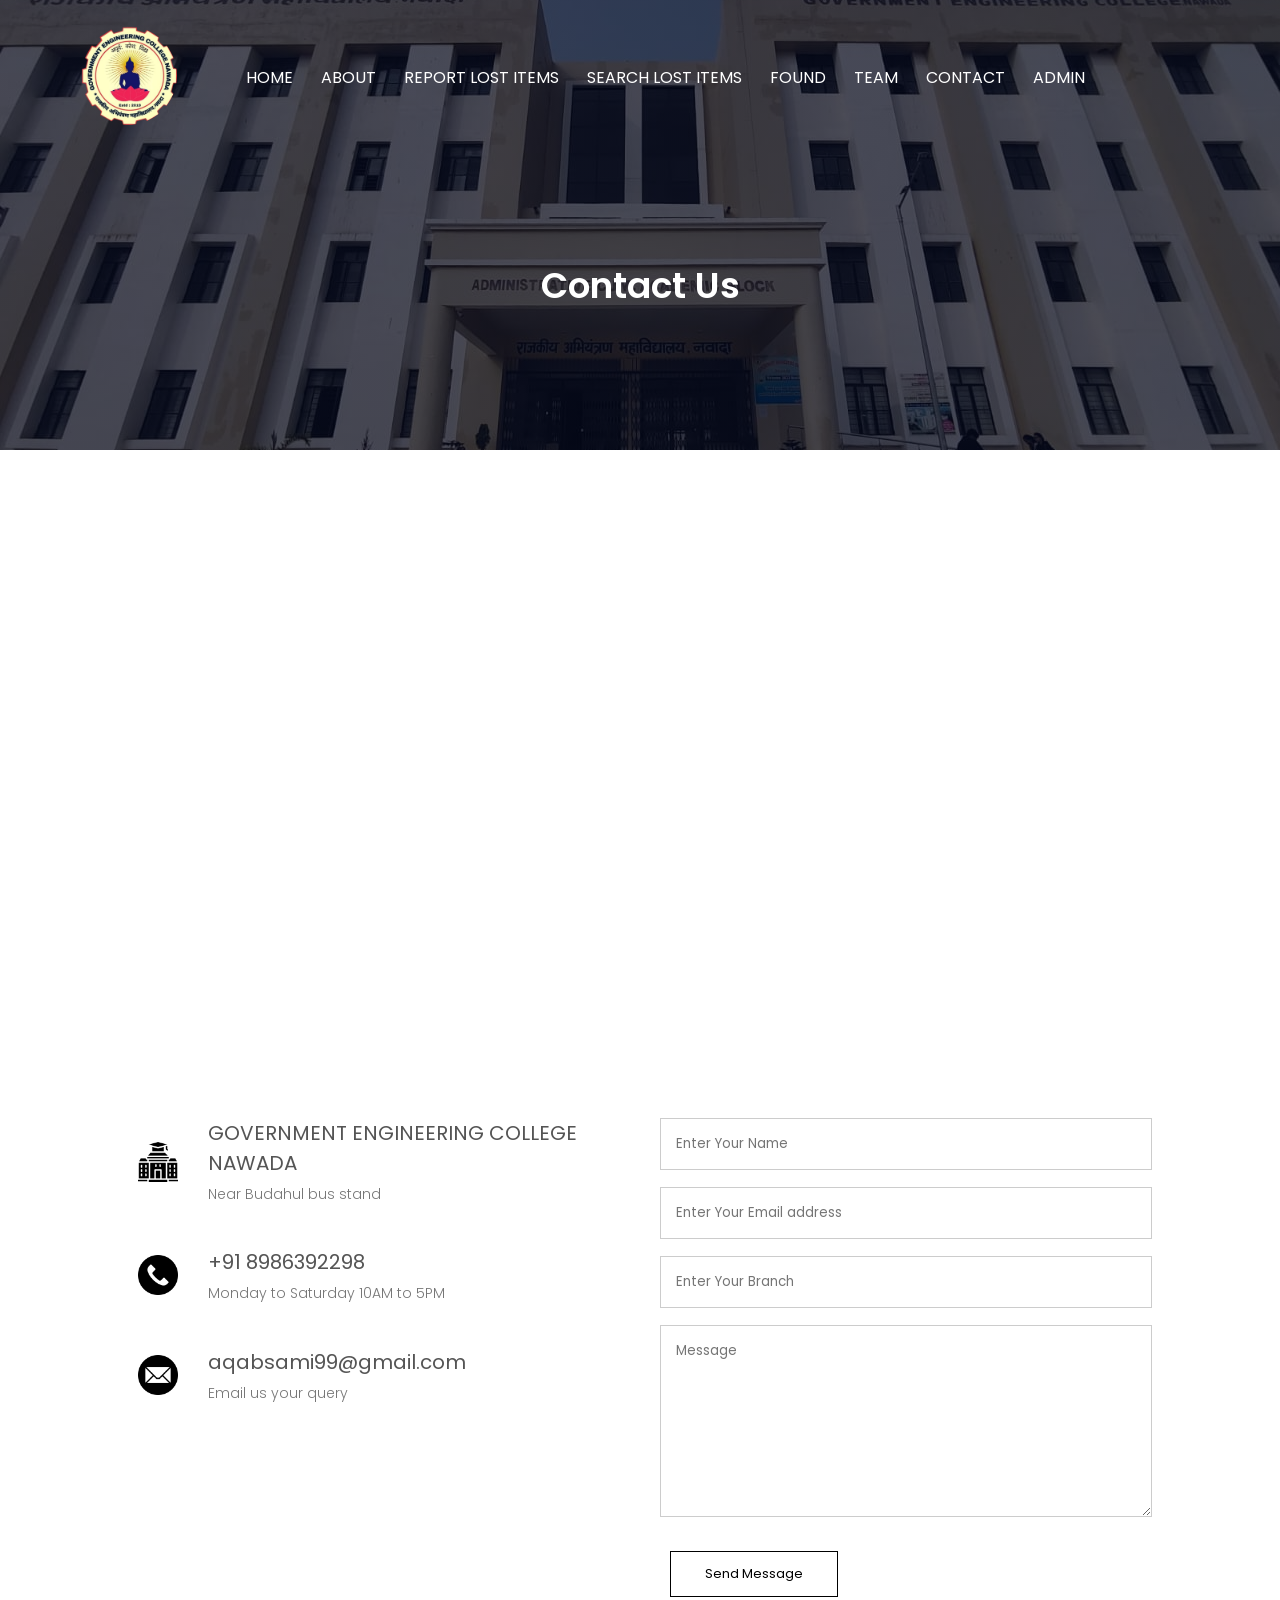
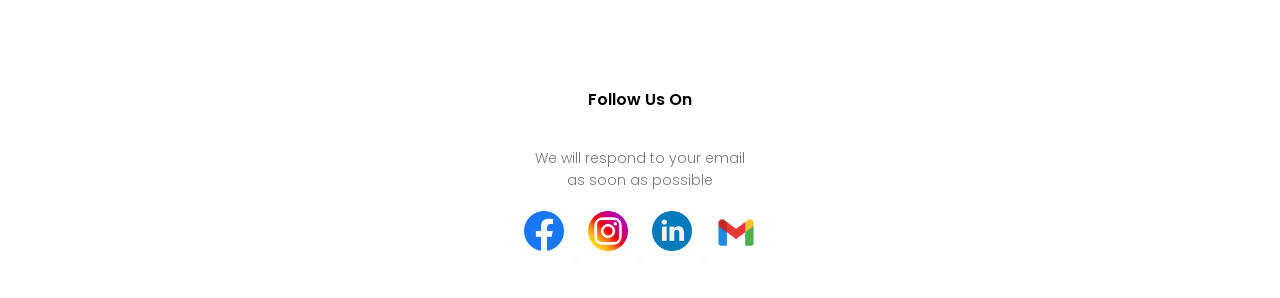
<file: contact.html>
<!DOCTYPE html>
<html lang="en">
<head>
    <meta charset="UTF-8">
    <meta http-equiv="X-UA-Compatible" content="IE=edge">
    <meta name="viewport" content="width=device-width, initial-scale=1.0">
    <title>LOST AND FOUND</title>
    <link rel="stylesheet" href="style.css">
    <link href="https://fonts.googleapis.com/css2?family=Kaushan+Script&family=Poppins:wght@300;400;500;600;700&display=swap" rel="stylesheet">
    <link rel="stylesheet" href="https://cdnjs.cloudflare.com/ajax/libs/font-awesome/6.1.2/css/all.min.css">
</head>
<body>
    <!-- edit from here  -->
    <section class="sub-header">
        <nav>
            <a href="index.html"><img src="college_logo.png"></a>
            <div class="nav-links" id="navLinks">
                <i class="fa fa-times" onclick="hideMenu()"></i>

                <!-- edit upto here -->
                <ul>
                    <li><a href="index.html">HOME</a></li>
                    <li><a href="about.html">ABOUT</a></li>
                    <li><a href="lost.html">REPORT LOST ITEMS</a></li>
                    <li><a href="search.html">SEARCH LOST ITEMS</a></li>
                    <li><a href="found.html">FOUND</a></li>
                    <li><a href="team.html">TEAM</a></li>
                    <li><a href="contact.html">CONTACT</a></li>
                    <li><a href="admin-login.html">ADMIN</a></li>
                </ul>
            </div>
            
            <i class="fa fa-bars" onclick="showMenu()"></i>
        </nav>
        <h1>Contact Us</h1>
    </section>
<!-- contact us -->
<section class="location">
    <iframe src="https://www.google.com/maps/embed?pb=!1m18!1m12!1m3!1d3619.245278759127!2d85.52305423078327!3d24.889613821047032!2m3!1f0!2f0!3f0!3m2!1i1024!2i768!4f13.1!3m3!1m2!1s0x39f31cdab7a70bdd%3A0xd32f5a39d6b7c309!2sGOVERNMENT%20ENGINEERING%20COLLEGE%20(GEC)%2C%20NAWADA!5e0!3m2!1sen!2sin!4v1727878632717!5m2!1sen!2sin" width="600" height="450" style="border:0;" allowfullscreen="" loading="lazy" referrerpolicy="no-referrer-when-downgrade"></iframe>
</section>
<section class="contact-us">
    <div class="row">
        <div class="contact-col">
            <div>
                <img src="school.png">
                <span>
                    <h5>GOVERNMENT ENGINEERING COLLEGE NAWADA </h5>
                    <p>Near Budahul bus stand</p>
                </span>
            </div>
            <div>
                <img src="phone-call.png">
                <span>
                    <h5>+91 8986392298</h5>
                    <p>Monday to Saturday 10AM to 5PM</p>
                </span>
            </div>
            <div>
                <img src="email.png">
                <span>
                    <h5>aqabsami99@gmail.com</h5>
                    <p>Email us your query</p>
                </span>
            </div>
        </div>
        <div class="contact-col">
            <form action="form-handler.php" method="post">
                <input type="text" name="name" placeholder="Enter Your Name" required>
                <input type="email" name="email" placeholder="Enter Your Email address" required>
                <input type="text" name="Subject" placeholder="Enter Your Branch" required>
                <textarea rows="8" placeholder="Message" required></textarea>
                <button type="submit" name="message" class="hero-btn red-btn">Send Message</button>
            </form>
        </div>
    </div>
</section>
<!-- footer -->
<section class="footer">
    <h4>Follow Us On</h4>
    <p>We will respond to your email<br> as soon as possible</p>
         <div class="icons">
            <a href="https://www.facebook.com/aqab.sami"target="_blank">
            <img src="facebook (1).png">
        </a>
        <a href="https://www.instagram.com/aqabsami/?hl=en"target="_blank">
            <img src="social.png">
        </a>
        <a href="https://www.linkedin.com/in/mohd-aqab-sami-a521a327b/"target="_blank">
            <img src="linkedin.png">
        </a>
        <a href="https://mail.google.com/mail/?view=cm&to=aqabsami02@gmail.com" target="_blank">

            <img src="GMAIL.png">
        </a>
        
         </div>
</section>


    <!-- java script for toggle menu -->
    <script>
        var navLinks =document.getElementById("navLinks");
        function showMenu(){
            navLinks.style.right = "0";
        }
        function hideMenu(){
            navLinks.style.right = "-200px";
        }
    </script>
    <!-- java end here
     -->
</body>
</html>
</file>
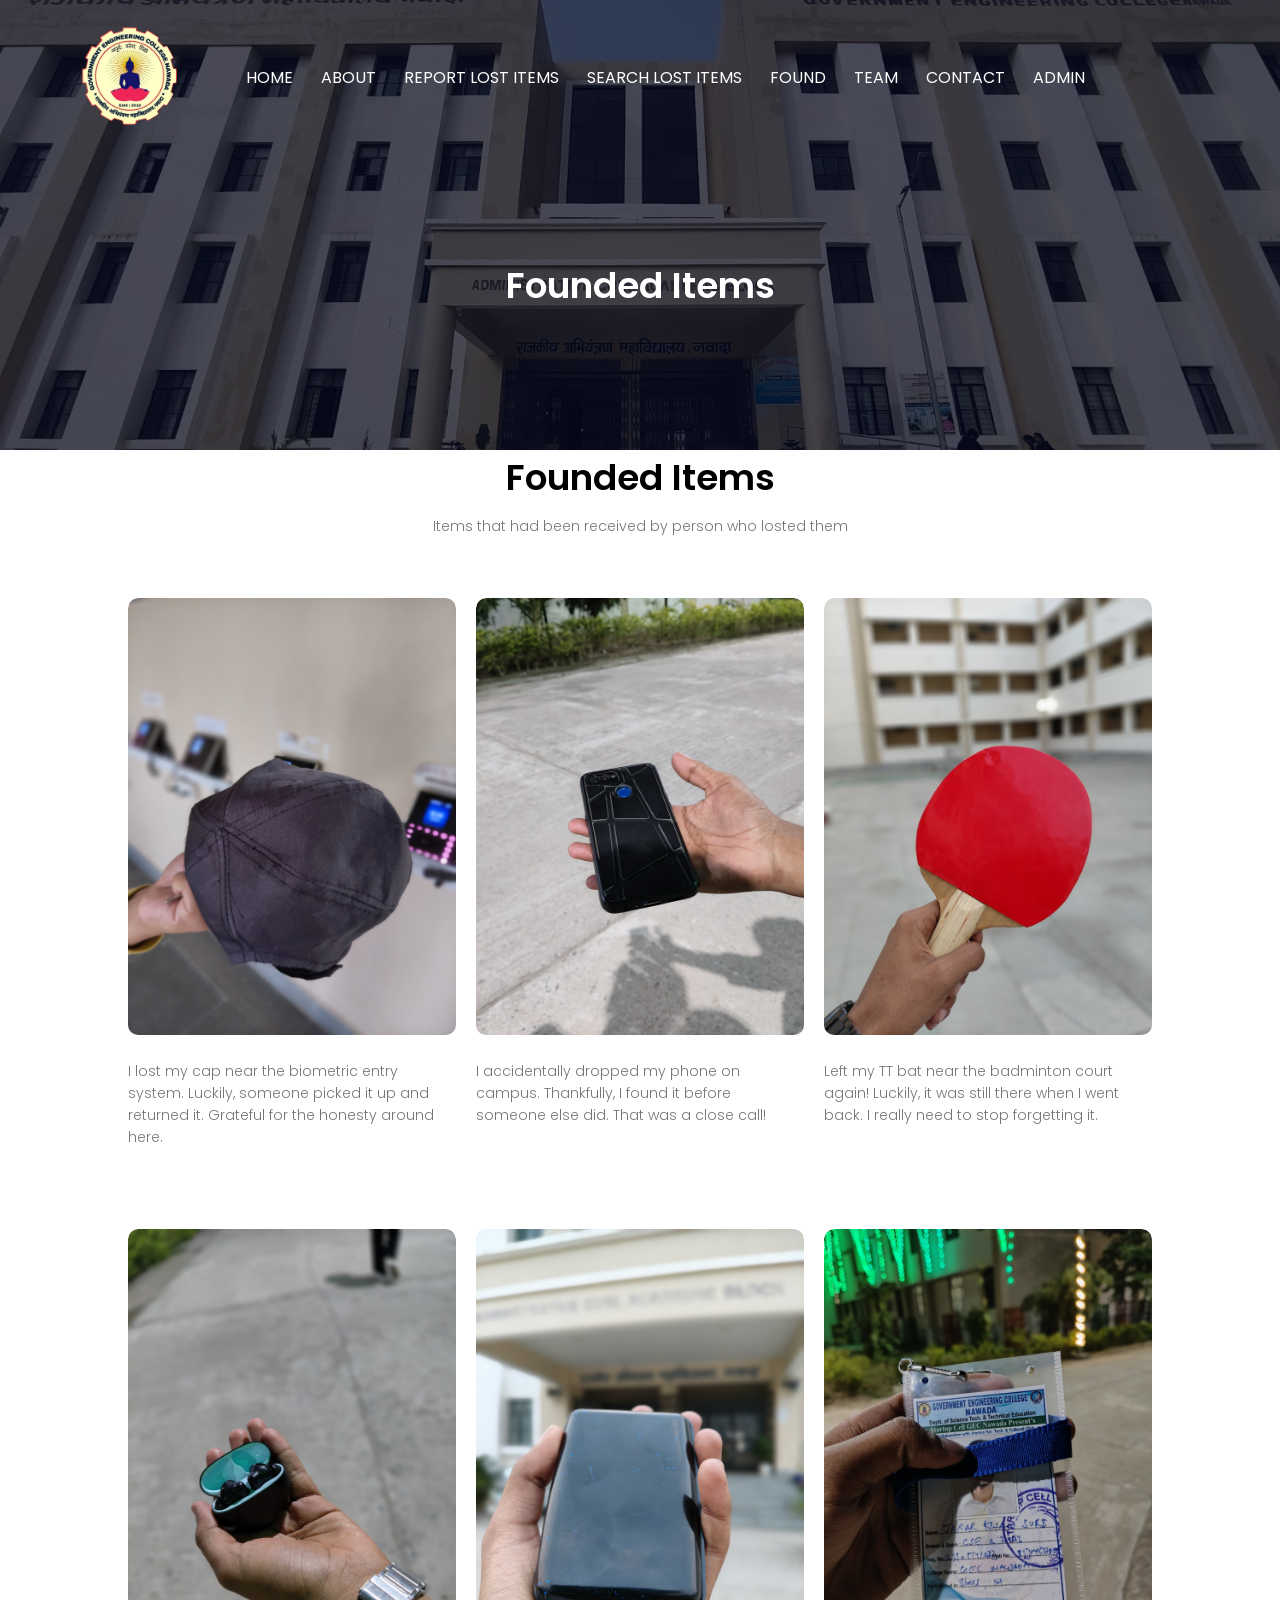
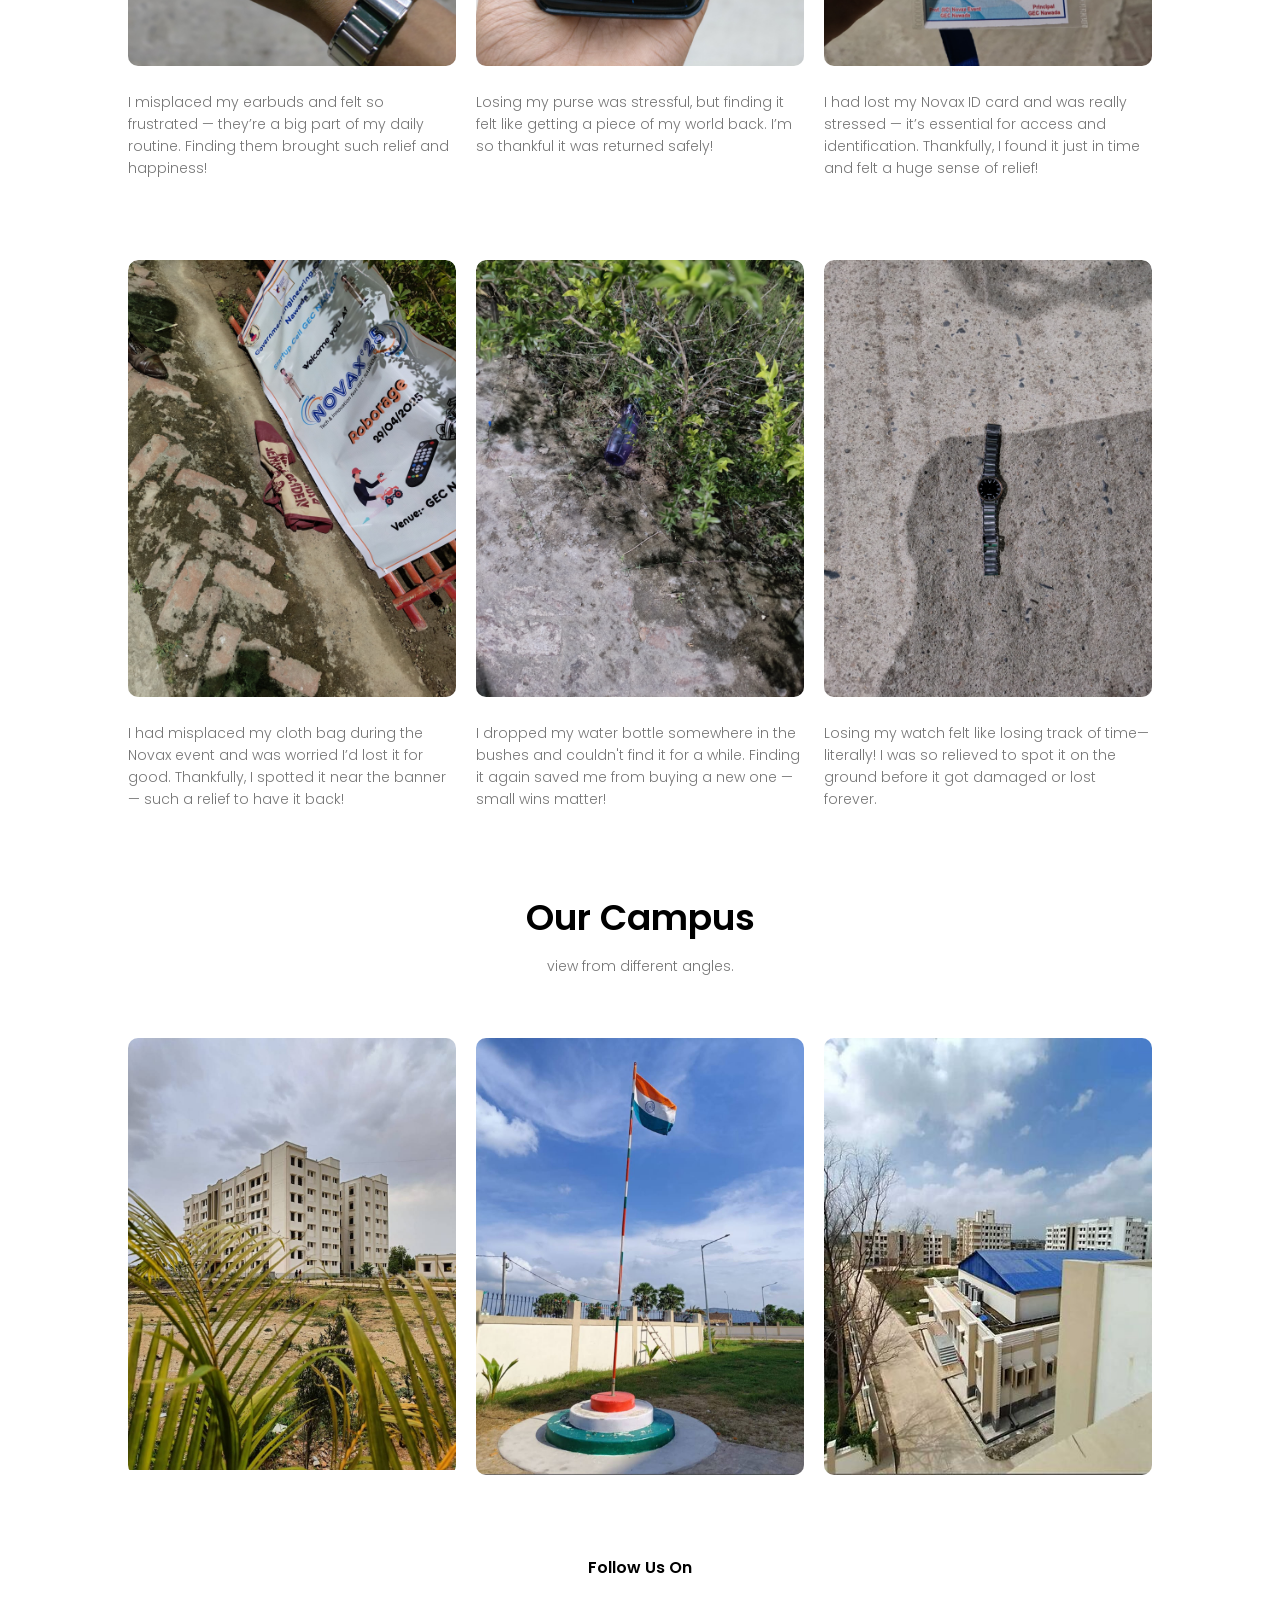
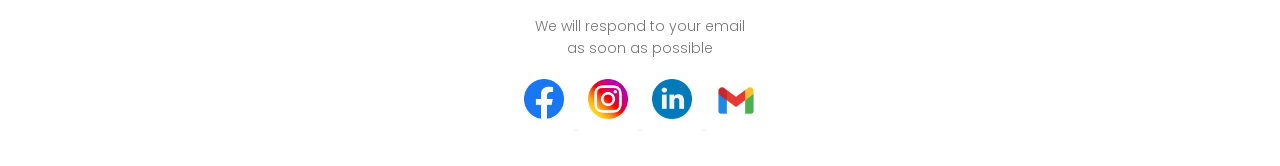
<file: found.html>
<!DOCTYPE html>
<html lang="en">
<head>
    <meta charset="UTF-8">
    <meta http-equiv="X-UA-Compatible" content="IE=edge">
    <meta name="viewport" content="width=device-width, initial-scale=1.0">
    <title>LOST AND FOUND</title>
    <link rel="stylesheet" href="style.css">
    <link href="https://fonts.googleapis.com/css2?family=Kaushan+Script&family=Poppins:wght@300;400;500;600;700&display=swap" rel="stylesheet">
    <link rel="stylesheet" href="https://cdnjs.cloudflare.com/ajax/libs/font-awesome/6.1.2/css/all.min.css">
</head>
<body>
    <!-- edit from here  -->
    <section class="sub-header">
        <nav>
            <a href="index.html"><img src="college_logo.png"></a>
            <div class="nav-links" id="navLinks">
                <i class="fa fa-times" onclick="hideMenu()"></i>

                <!-- edit upto here -->
                <ul>
                    <li><a href="index.html">HOME</a></li>
                    <li><a href="about.html">ABOUT</a></li>
                    <li><a href="lost.html">REPORT LOST ITEMS</a></li>
                    <li><a href="search.html">SEARCH LOST ITEMS</a></li>
                    <li><a href="found.html">FOUND</a></li>
                    <li><a href="team.html">TEAM</a></li>
                    <li><a href="contact.html">CONTACT</a></li>
                    <li><a href="admin-login.html">ADMIN</a></li>
            </div>
          
            <i class="fa fa-bars" onclick="showMenu()"></i>
        </nav>
        <h1>Founded Items</h1>
    </section>
<!-- course -->
<!-- events -->
<section class="facilities">
    <h1>Founded Items</h1>
    <p>Items that had been received by person who losted them</p>
    <div class="row">
        <div class="facilities-col">
            <img src="cap.jpg">
            <div class="layers">
                <h3>CAP</h3>
            </div>
            <br>
            <p>I lost my cap near the biometric entry system. Luckily, someone picked it up and returned it. Grateful for the honesty around here.</p>
            

        </div>
        <div class="facilities-col">
            <img src="aqabphone.jpg">
            <div class="layers">
                <h3>SMART PHONE</h3>
            </div>
            <br>
            <p>I accidentally dropped my phone on campus. Thankfully, I found it before someone else did. That was a close call!</p>

        </div>
        <div class="facilities-col">
            <img src="bat.jpg">
            <div class="layers">
                <h3>TT BAT</h3>
            </div>
            <br>
            <p>Left my TT bat near the badminton court again! Luckily, it was still there when I went back. I really need to stop forgetting it.</p>

        </div>
    </div>
</section>

<section class="facilities">

    <div class="row">
        <div class="facilities-col">
            <img src="earbuds.jpg">
            <div class="layers2">
                <h3>EAR BUDS</h3>
            </div>
            <br>
            <p>I misplaced my earbuds and felt so frustrated — they’re a big part of my daily routine. Finding them brought such relief and happiness!</p>

        </div>
        <div class="facilities-col">
            <img src="purse.jpg">
            <div class="layers2">
                <h3>PURSE</h3>
            </div>
            <br>
            <p>Losing my purse was stressful, but finding it felt like getting a piece of my world back. I’m so thankful it was returned safely!</p>

        </div>
        <div class="facilities-col">
            <img src="hackathonid.jpg">
            <div class="layers2">
                <h3>NOVAX ID</h3>
            </div>
            <br>
            <p>I had lost my Novax ID card and was really stressed — it’s essential for access and identification. Thankfully, I found it just in time and felt a huge sense of relief!</p>
 
        </div>
    </div>
</section>
<section class="facilities">

    <div class="row">
        <div class="facilities-col">
            <img src="jhola.jpg">
            <div class="layers2">
                <h3>COTTON BAG</h3>
            </div>
            <br>
            <p>I had misplaced my cloth bag during the Novax event and was worried I’d lost it for good. Thankfully, I spotted it near the banner — such a relief to have it back!</p>

        </div>
        <div class="facilities-col">
            <img src="bottles.jpg">
            <div class="layers2">
                <h3>WATER BOTTLE</h3>
            </div>
            <br>
            <p>I dropped my water bottle somewhere in the bushes and couldn't find it for a while. Finding it again saved me from buying a new one — small wins matter!</p>

        </div>
        <div class="facilities-col">
            <img src="watches.jpg">
            <div class="layers2">
                <h3>WATCH</h3>
            </div>
            <br>
            <p>Losing my watch felt like losing track of time—literally! I was so relieved to spot it on the ground before it got damaged or lost forever.
            </p>

        </div>
    </div>
</section>
<!-- campus-->
<section class="campus">
    <h1>Our Campus</h1>
    <p>view from different angles.</p>

    <div class="row">
        <div class="campus-col">
            <img src="hostel.jpg" >  
            <div class="layer">
                <h3>HOSTEL</h3>
            </div>
            <!-- image HOSTEL png -->
        </div>
        <div class="campus-col">
            <img src="flag.jpg" >  
            <div class="layer">
                <h3>FLAG</h3>
            </div>
            <!-- image FLAG  png -->
        </div>
        <div class="campus-col">
            <img src="audi-1.jpg" >  
            <div class="layer">
                <h3>AUDITORIUM</h3>
            </div>
            <!-- image AUDITORIUM png -->
        </div>
    </div>
</section>
<!-- footer -->
<section class="footer">
    <h4>Follow Us On</h4>
    <p>We will respond to your email<br> as soon as possible</p>
         <div class="icons">
            <a href="https://www.facebook.com/aqab.sami"target="_blank">
            <img src="/images/facebook (1).png">
        </a>
        <a href="https://www.instagram.com/aqabsami/?hl=en"target="_blank">
            <img src="/images/social.png">
        </a>
        <a href="https://www.linkedin.com/in/mohd-aqab-sami-a521a327b/"target="_blank">
            <img src="/images/linkedin.png">
        </a>
        <a href="https://mail.google.com/mail/?view=cm&to=aqabsami02@gmail.com" target="_blank">

            <img src="/images/GMAIL.png">
        </a>
        
         </div>
</section>


    <!-- java script for toggle menu -->
    <script>
        var navLinks =document.getElementById("navLinks");
        function showMenu(){
            navLinks.style.right = "0";
        }
        function hideMenu(){
            navLinks.style.right = "-200px";
        }
        
        // Load found items from localStorage
        function loadFoundItems() {
            const foundItems = JSON.parse(localStorage.getItem('foundItems') || '[]');
            const container = document.getElementById('dynamicFoundItems');
            
            if (foundItems.length === 0) {
                container.innerHTML = '<p style="text-align: center; width: 100%;">No items have been found yet.</p>';
                return;
            }
            
            container.innerHTML = '';
            
            foundItems.forEach(item => {
                const itemElement = document.createElement('div');
                itemElement.className = 'facilities-col';
                
                itemElement.innerHTML = `
                    <img src="${item.image || '/images/sample-item.jpg'}" alt="${item.itemName}">
                    <h3>${item.itemName}</h3>
                    <p><strong>Category:</strong> ${item.itemCategory}</p>
                    <p><strong>Found on:</strong> ${new Date(item.lostDate).toLocaleDateString()}</p>
                    <p><strong>Location:</strong> ${item.lostLocation}</p>
                    <p><strong>Description:</strong> ${item.itemDescription}</p>
                    <button class="hero-btn red-btn" onclick="submitClaim('${item.id}')">Submit Claim</button>
                `;
                
                container.appendChild(itemElement);
            });
        }
        
        // Submit claim for an item
        function submitClaim(itemId) {
            const name = prompt('Please enter your name:');
            if (!name) return;
            
            const email = prompt('Please enter your email:');
            if (!email) return;
            
            const phone = prompt('Please enter your phone number:');
            if (!phone) return;
            
            const description = prompt('Please describe why you believe this item belongs to you:');
            if (!description) return;
            
            // Create claim object
            const claim = {
                itemId: itemId,
                name: name,
                email: email,
                phone: phone,
                description: description,
                date: new Date().toISOString()
            };
            
            // Get existing claims or initialize empty array
            const claims = JSON.parse(localStorage.getItem('itemClaims') || '[]');
            claims.push(claim);
            
            // Save claims
            localStorage.setItem('itemClaims', JSON.stringify(claims));
            
            alert('Your claim has been submitted successfully! An administrator will review it and contact you soon.');
        }
        
        // Load found items when page loads
        document.addEventListener('DOMContentLoaded', loadFoundItems);
    </script>
    <!-- java end here
     -->
</body>
</html>
</file>
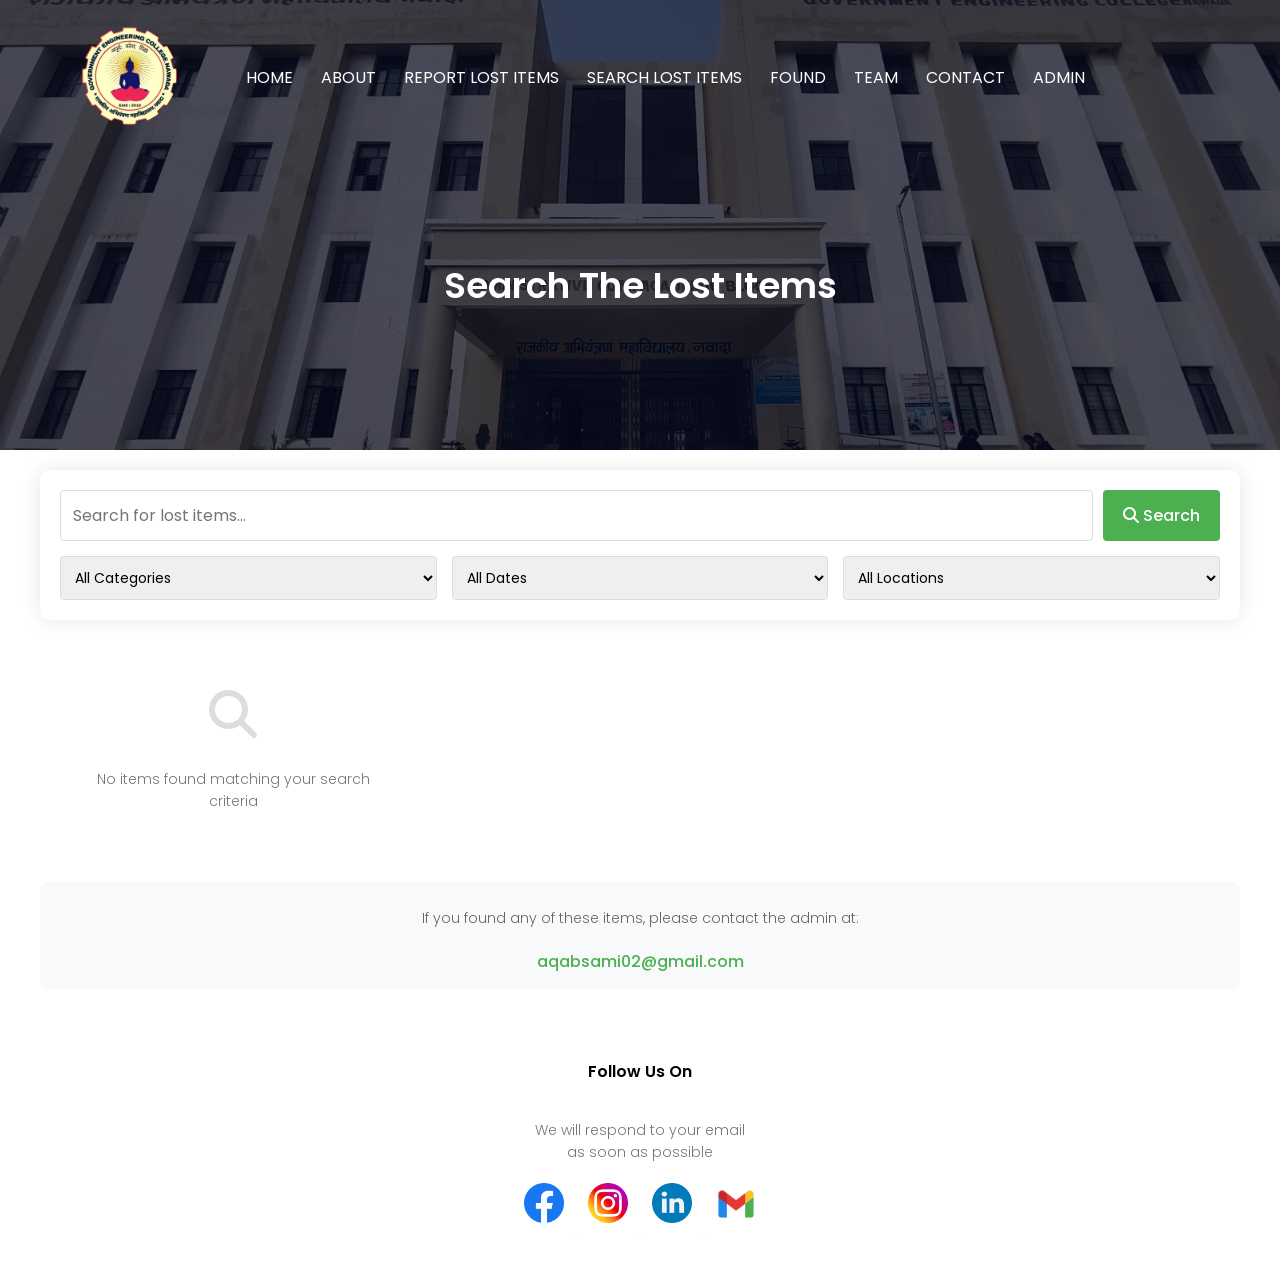
<file: search.html>
<!DOCTYPE html>
<html lang="en">
<head>
    <meta charset="UTF-8">
    <meta http-equiv="X-UA-Compatible" content="IE=edge">
    <meta name="viewport" content="width=device-width, initial-scale=1.0">
    <title>LOST AND FOUND</title>
    <link rel="stylesheet" href="style.css">
    <link href="https://fonts.googleapis.com/css2?family=Kaushan+Script&family=Poppins:wght@300;400;500;600;700&display=swap" rel="stylesheet">
    <link rel="stylesheet" href="https://cdnjs.cloudflare.com/ajax/libs/font-awesome/6.1.2/css/all.min.css">
    <style>
        .search-container {
            max-width: 1200px;
            margin: 0 auto;
            padding: 20px;
        }
        
        .search-box {
            background-color: #fff;
            padding: 20px;
            border-radius: 10px;
            box-shadow: 0 0 20px rgba(0, 0, 0, 0.1);
            margin-bottom: 30px;
        }
        
        .search-input-group {
            display: flex;
            gap: 10px;
            margin-bottom: 15px;
        }
        
        .search-input {
            flex: 1;
            padding: 12px;
            border: 1px solid #ddd;
            border-radius: 4px;
            font-size: 16px;
        }
        
        .search-input:focus {
            border-color: #4CAF50;
            outline: none;
        }
        
        .search-filters {
            display: flex;
            gap: 15px;
            flex-wrap: wrap;
        }
        
        .filter-group {
            flex: 1;
            min-width: 200px;
        }
        
        .filter-group select {
            width: 100%;
            padding: 10px;
            border: 1px solid #ddd;
            border-radius: 4px;
            font-size: 14px;
        }
        
        .search-btn {
            background-color: #4CAF50;
            color: white;
            padding: 12px 20px;
            border: none;
            border-radius: 4px;
            cursor: pointer;
            font-size: 16px;
            font-weight: 500;
            transition: background-color 0.3s;
        }
        
        .search-btn:hover {
            background-color: #45a049;
        }
        
        .search-results {
            display: grid;
            grid-template-columns: repeat(auto-fill, minmax(300px, 1fr));
            gap: 20px;
            margin-top: 30px;
        }
        
        .result-card {
            background-color: #fff;
            border-radius: 8px;
            box-shadow: 0 2px 10px rgba(0, 0, 0, 0.1);
            overflow: hidden;
            transition: transform 0.3s;
        }
        
        .result-card:hover {
            transform: translateY(-5px);
        }
        
        .result-image {
            width: 100%;
            height: 200px;
            object-fit: cover;
        }
        
        .result-details {
            padding: 15px;
        }
        
        .result-title {
            font-size: 18px;
            font-weight: 600;
            margin-bottom: 10px;
            color: #333;
        }
        
        .result-info {
            font-size: 14px;
            color: #666;
            margin-bottom: 5px;
        }
        
        .result-description {
            font-size: 14px;
            color: #777;
            margin-top: 10px;
        }
        
        .no-results {
            text-align: center;
            padding: 40px;
            color: #666;
            font-size: 18px;
        }
        
        .loading {
            text-align: center;
            padding: 20px;
            display: none;
        }
        
        .loading-spinner {
            border: 4px solid #f3f3f3;
            border-top: 4px solid #4CAF50;
            border-radius: 50%;
            width: 40px;
            height: 40px;
            animation: spin 1s linear infinite;
            margin: 0 auto;
        }
        
        @keyframes spin {
            0% { transform: rotate(0deg); }
            100% { transform: rotate(360deg); }
        }
        
        @media (max-width: 768px) {
            .search-input-group {
                flex-direction: column;
            }
            
            .search-filters {
                flex-direction: column;
            }
            
            .filter-group {
                width: 100%;
            }
        }

        .contact-admin {
            text-align: center;
            margin-top: 20px;
            padding: 15px;
            background-color: #f8f9fa;
            border-radius: 8px;
        }

        .contact-admin p {
            margin-bottom: 10px;
            color: #666;
        }

        .admin-email {
            color: #4CAF50;
            font-weight: 500;
            text-decoration: none;
        }

        .admin-email:hover {
            text-decoration: underline;
        }

        .claim-btn {
            display: inline-block;
            padding: 8px 15px;
            background-color: #4CAF50;
            color: white;
            border: none;
            border-radius: 4px;
            cursor: pointer;
            font-size: 14px;
            margin-top: 10px;
            transition: background-color 0.3s;
        }

        .claim-btn:hover {
            background-color: #45a049;
        }

        .claim-form {
            display: none;
            margin-top: 15px;
            padding: 15px;
            background-color: #f9f9f9;
            border-radius: 4px;
        }

        .claim-form input,
        .claim-form textarea {
            width: 100%;
            padding: 8px;
            margin-bottom: 10px;
            border: 1px solid #ddd;
            border-radius: 4px;
        }

        .claim-form textarea {
            height: 80px;
            resize: vertical;
        }

        .claim-form-buttons {
            display: flex;
            gap: 10px;
        }

        .claim-form-buttons button {
            padding: 8px 15px;
            border: none;
            border-radius: 4px;
            cursor: pointer;
            font-size: 14px;
        }

        .submit-claim-btn {
            background-color: #4CAF50;
            color: white;
        }

        .cancel-claim-btn {
            background-color: #ff4444;
            color: white;
        }
    </style>
</head>
<body>
    <section class="sub-header">
        <nav>
            <a href="index.html"><img src="college_logo.png"></a>
            <div class="nav-links" id="navLinks">
                <i class="fa fa-times" onclick="hideMenu()"></i>
                <ul>
                    <li><a href="index.html">HOME</a></li>
                    <li><a href="about.html">ABOUT</a></li>
                    <li><a href="lost.html">REPORT LOST ITEMS</a></li>
                    <li><a href="search.html">SEARCH LOST ITEMS</a></li>
                    <li><a href="found.html">FOUND</a></li>
                    <li><a href="team.html">TEAM</a></li>
                    <li><a href="contact.html">CONTACT</a></li>
                    <li><a href="admin-login.html">ADMIN</a></li>
                </ul>
            </div>
            <i class="fa fa-bars" onclick="showMenu()"></i>
        </nav>
        <h1>Search The Lost Items</h1>
    </section>

    <section class="search-container">
        <div class="search-box">
            <div class="search-input-group">
                <input type="text" id="searchInput" class="search-input" placeholder="Search for lost items...">
                <button class="search-btn" onclick="searchItems()">
                    <i class="fas fa-search"></i> Search
                </button>
            </div>
            <div class="search-filters">
                <div class="filter-group">
                    <select id="categoryFilter" onchange="searchItems()">
                        <option value="">All Categories</option>
                        <option value="electronics">Electronics</option>
                        <option value="accessories">Accessories</option>
                        <option value="documents">Documents</option>
                        <option value="books">Books</option>
                        <option value="other">Other</option>
                    </select>
                </div>
                <div class="filter-group">
                    <select id="dateFilter" onchange="searchItems()">
                        <option value="">All Dates</option>
                        <option value="today">Today</option>
                        <option value="week">Last 7 Days</option>
                        <option value="month">Last 30 Days</option>
                        <option value="year">Last Year</option>
                    </select>
                </div>
                <div class="filter-group">
                    <select id="locationFilter" onchange="searchItems()">
                        <option value="">All Locations</option>
                        <option value="campus">Campus</option>
                        <option value="library">Library</option>
                        <option value="cafeteria">Cafeteria</option>
                        <option value="classroom">Classroom</option>
                        <option value="other">Other</option>
                    </select>
                </div>
            </div>
        </div>

        <div class="loading">
            <div class="loading-spinner"></div>
            <p>Searching...</p>
        </div>

        <div id="searchResults" class="search-results">
            <!-- Results will be populated by JavaScript -->
        </div>

        <div class="contact-admin">
            <p>If you found any of these items, please contact the admin at:</p>
            <a href="https://mail.google.com/mail/?view=cm&to=aqabsami02@gmail.com" target="_blank"class="admin-email">aqabsami02@gmail.com</a>
        </div>
    </section>

    <section class="footer">
        <h4>Follow Us On</h4>
        <p>We will respond to your email<br> as soon as possible</p>
             <div class="icons">
                <a href="https://www.facebook.com/aqab.sami"target="_blank">
                <img src="facebook (1).png">
            </a>
            <a href="https://www.instagram.com/aqabsami/?hl=en"target="_blank">
                <img src="social.png">
            </a>
            <a href="https://www.linkedin.com/in/mohd-aqab-sami-a521a327b/"target="_blank">
                <img src="linkedin.png">
            </a>
            <a href="https://mail.google.com/mail/?view=cm&to=aqabsami02@gmail.com" target="_blank">

                <img src="GMAIL.png">
            </a>
            
             </div>
    </section>

    <script>
        // Toggle menu functionality
        var navLinks = document.getElementById("navLinks");
        function showMenu(){
            navLinks.style.right = "0";
        }
        function hideMenu(){
            navLinks.style.right = "-200px";
        }

        // Search functionality
        function searchItems() {
            const searchInput = document.getElementById('searchInput').value.toLowerCase();
            const categoryFilter = document.getElementById('categoryFilter').value;
            const dateFilter = document.getElementById('dateFilter').value;
            const locationFilter = document.getElementById('locationFilter').value;
            
            // Show loading spinner
            document.querySelector('.loading').style.display = 'block';
            document.getElementById('searchResults').style.display = 'none';
            
            // Get lost items from localStorage
            const lostItems = JSON.parse(localStorage.getItem('lostItems') || '[]');
            
            // Filter items based on search criteria
            const filteredItems = lostItems.filter(item => {
                const matchesSearch = item.itemName.toLowerCase().includes(searchInput) ||
                                    item.itemDescription.toLowerCase().includes(searchInput);
                const matchesCategory = !categoryFilter || item.itemCategory === categoryFilter;
                const matchesLocation = !locationFilter || item.lostLocation.toLowerCase().includes(locationFilter.toLowerCase());
                
                // Date filtering
                let matchesDate = true;
                if (dateFilter) {
                    const itemDate = new Date(item.lostDate);
                    const today = new Date();
                    const diffTime = Math.abs(today - itemDate);
                    const diffDays = Math.ceil(diffTime / (1000 * 60 * 60 * 24));
                    
                    switch(dateFilter) {
                        case 'today':
                            matchesDate = diffDays <= 1;
                            break;
                        case 'week':
                            matchesDate = diffDays <= 7;
                            break;
                        case 'month':
                            matchesDate = diffDays <= 30;
                            break;
                        case 'year':
                            matchesDate = diffDays <= 365;
                            break;
                    }
                }
                
                return matchesSearch && matchesCategory && matchesLocation && matchesDate;
            });
            
            // Display results
            const resultsContainer = document.getElementById('searchResults');
            resultsContainer.innerHTML = '';
            
            if (filteredItems.length === 0) {
                resultsContainer.innerHTML = `
                    <div class="no-results">
                        <i class="fas fa-search" style="font-size: 48px; color: #ddd; margin-bottom: 20px;"></i>
                        <p>No items found matching your search criteria</p>
                    </div>
                `;
            } else {
                filteredItems.forEach(item => {
                    const card = document.createElement('div');
                    card.className = 'result-card';
                    card.innerHTML = `
                        <img src="${item.image || '/images/sample-item.jpg'}" alt="${item.itemName}" class="result-image">
                        <div class="result-details">
                            <h3 class="result-title">${item.itemName}</h3>
                            <p class="result-info"><i class="fas fa-tag"></i> Category: ${item.itemCategory}</p>
                            <p class="result-description">${item.itemDescription}</p>
                            <button class="claim-btn" onclick="showClaimForm('${item.id}')">
                                <i class="fas fa-hand-holding"></i> Claim This Item
                            </button>
                            <div id="claimForm-${item.id}" class="claim-form">
                                <h4>Claim Details</h4>
                                <input type="hidden" id="claimItemId-${item.id}" value="${item.id}">
                                <input type="text" id="claimName-${item.id}" placeholder="Your Name" required>
                                <input type="email" id="claimEmail-${item.id}" placeholder="Your Email" required>
                                <input type="tel" id="claimPhone-${item.id}" placeholder="Your Phone Number" required>
                                <textarea id="claimDetails-${item.id}" placeholder="Please provide details about how you lost this item and any identifying features..." required></textarea>
                                <div class="claim-form-buttons">
                                    <button class="submit-claim-btn" onclick="submitClaim('${item.id}')">Submit Claim</button>
                                    <button class="cancel-claim-btn" onclick="hideClaimForm('${item.id}')">Cancel</button>
                                </div>
                            </div>
                        </div>
                    `;
                    resultsContainer.appendChild(card);
                });
            }
            
            // Hide loading spinner and show results
            document.querySelector('.loading').style.display = 'none';
            resultsContainer.style.display = 'grid';
        }

        // Show claim form
        function showClaimForm(itemId) {
            const form = document.getElementById(`claimForm-${itemId}`);
            form.style.display = 'block';
        }

        // Hide claim form
        function hideClaimForm(itemId) {
            const form = document.getElementById(`claimForm-${itemId}`);
            form.style.display = 'none';
        }

        // Submit claim
        function submitClaim(itemId) {
            const form = document.getElementById(`claimForm-${itemId}`);
            const name = document.getElementById(`claimName-${itemId}`).value;
            const email = document.getElementById(`claimEmail-${itemId}`).value;
            const phone = document.getElementById(`claimPhone-${itemId}`).value;
            const details = document.getElementById(`claimDetails-${itemId}`).value;

            if (!name || !email || !phone || !details) {
                alert('Please fill in all fields');
                return;
            }

            // Get the item details
            const lostItems = JSON.parse(localStorage.getItem('lostItems') || '[]');
            const item = lostItems.find(item => String(item.id) === String(itemId));

            if (item) {
                // Create claim object with a unique ID
                const claim = {
                    id: Date.now().toString(), // Add unique ID for the claim
                    itemId: itemId,
                    itemName: item.itemName,
                    claimantName: name,
                    claimantEmail: email,
                    claimantPhone: phone,
                    claimDetails: details,
                    claimDate: new Date().toISOString(),
                    status: 'pending' // Add status field
                };

                // Get existing claims
                const claims = JSON.parse(localStorage.getItem('claims') || '[]');
                claims.push(claim);
                localStorage.setItem('claims', JSON.stringify(claims));

                // Show success message
                alert('Your claim has been submitted successfully. The admin will review it and contact you soon.');
                hideClaimForm(itemId);
                
                // Clear the form
                form.reset();
            } else {
                console.error('Item not found:', itemId);
                alert('Item not found. Please try again.');
            }
        }

        // Add event listener for search input
        document.getElementById('searchInput').addEventListener('keyup', function(event) {
            if (event.key === 'Enter') {
                searchItems();
            }
        });

        // Initial search on page load
        searchItems();
    </script>
</body>
</html>
</file>
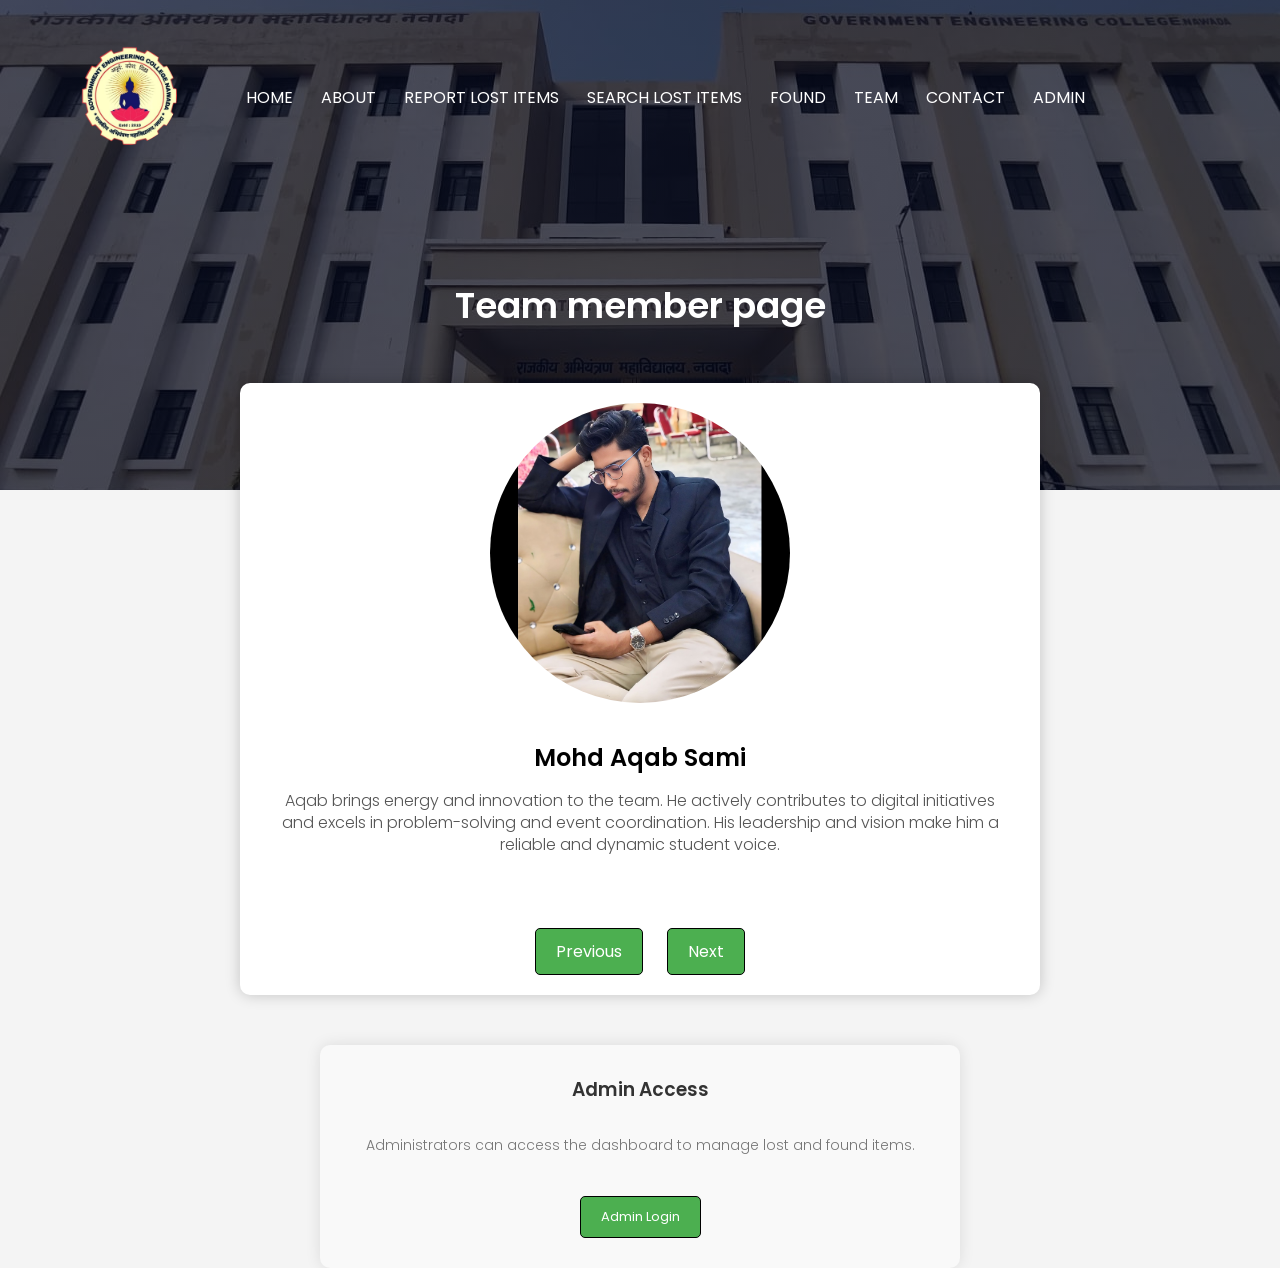
<file: team.html>
<!DOCTYPE html>
<html lang="en">
<head>
    <meta charset="UTF-8">
    <meta http-equiv="X-UA-Compatible" content="IE=edge">
    <meta name="viewport" content="width=device-width, initial-scale=1.0">
    <title>Team Page - LOST AND FOUND</title>
    <style>
        body {
            font-family: 'Poppins', sans-serif;
            margin: 0;
            padding: 0;
            background: #f4f4f4;
        }
        .sub-header {
            background: #333;
            color: white;
            padding: 20px 0;
            text-align: center;
        }
        .slider-container {
            max-width: 800px;
            margin: 50px auto;
            position: relative;
            overflow: hidden;
            background: #fff;
            border-radius: 10px;
            box-shadow: 0 0 15px rgba(0,0,0,0.2);
        }
        .slides {
            display: flex;
            transition: transform 0.5s ease-in-out;
        }
        .slide {
            min-width: 100%;
            box-sizing: border-box;
            padding: 20px;
            text-align: center;
        }
        .slide img {
            width: 300px;
            height: 300px;
            object-fit: cover;
            border-radius: 50%;
            margin-bottom: 20px;
        }
        .slide h3 {
            margin: 10px 0 5px;
            font-size: 24px;
            color: black;
        }
        .slide p {
            font-size: 16px;
            color: #555;
        }
        .nav-buttons {
            text-align: center;
            margin: 20px;
        }
        .nav-buttons button {
            background-color: #4CAF50;
            color: white;
            border: none;
            padding: 10px 20px;
            margin: 0 10px;
            cursor: pointer;
            border-radius: 5px;
            font-size: 16px;
            border: 1px black solid;
        }
        .comment-box h3{
            color: black;
        }
    </style>
    <link rel="stylesheet" href="style.css">
    <link href="https://fonts.googleapis.com/css2?family=Kaushan+Script&family=Poppins:wght@300;400;500;600;700&display=swap" rel="stylesheet">
    <link rel="stylesheet" href="https://cdnjs.cloudflare.com/ajax/libs/font-awesome/6.1.2/css/all.min.css">
</head>
<body>
    <!-- edit from here  -->
    <section class="sub-header">
        <nav>
            <a href="index.html"><img src="college_logo.png"></a>
            <div class="nav-links" id="navLinks">
                <i class="fa fa-times" onclick="hideMenu()"></i>

                <!-- edit upto here -->
                <ul>
                    <li><a href="index.html">HOME</a></li>
                    <li><a href="about.html">ABOUT</a></li>
                    <li><a href="lost.html">REPORT LOST ITEMS</a></li>
                    <li><a href="search.html">SEARCH LOST ITEMS</a></li>
                    <li><a href="found.html">FOUND</a></li>
                    <li><a href="team.html">TEAM</a></li>
                    <li><a href="contact.html">CONTACT</a></li>
                    <li><a href="admin-login.html">ADMIN</a></li>
                </ul>
            </div>
           
            <i class="fa fa-bars" onclick="showMenu()"></i>
        </nav>
        <h1>Team member page</h1>
        
        <div class="slider-container">
            <div class="slides" id="slides">
                
                <div class="slide">
                    <img src="aqabnew.jpeg" alt="Mohd Aqab Sami">
                    <h3>Mohd Aqab Sami</h3>
                    <p>Aqab brings energy and innovation to the team. He actively contributes to digital initiatives and excels in problem-solving and event coordination. His leadership and vision make him a reliable and dynamic student voice.</p>
                </div>
                <div class="slide">
                    <img src="Anshika.jpg" alt="Anshika Raj">
                    <h3>Anshika Raj</h3>
                    <p>Anshika is a dedicated and highly organized student representative who ensures communication and coordination between faculty and students flows seamlessly. She's passionate about community involvement and excels in managing student concerns with empathy and efficiency.</p>
                </div>
                <div class="slide">
                    <img src="jafar.jpg" alt="Jafar Khan Suri">
                    <h3>Jafar Khan Suri</h3>
                    <p>Jafar is known for his strategic thinking and excellent communication skills. His experience in organizing student outreach programs and guiding peer collaboration ensures our projects stay on track and impactful.</p>
                </div>
                <div class="slide">
                    <img src="zaid.jpg" alt="Md Zaid Alam">
                    <h3>Md Zaid Alam</h3>
                    <p>Zaid is a tech enthusiast with a strong background in web technologies. His logical thinking and commitment to the team make him a go-to person for implementing smart digital solutions in our initiatives.</p>
                </div>
                <div class="slide">
                    <img src="kounain.jpg" alt="Md Kounain">
                    <h3>Md Kounain</h3>
                    <p>Kounain has a creative mindset and a natural ability to connect with others. He focuses on bringing innovation into the student body's daily operations and supports a collaborative environment where everyone feels heard.</p>
                </div>
            </div>
            <div class="nav-buttons">
                <button onclick="moveSlide(-1)">Previous</button>
                <button onclick="moveSlide(1)">Next</button>
            </div>
        </div>
        <script>
            let currentSlide = 0;
            const slides = document.getElementById('slides');
            const totalSlides = slides.children.length;
    
            function moveSlide(direction) {
                currentSlide += direction;
                if (currentSlide < 0) currentSlide = totalSlides - 1;
                if (currentSlide >= totalSlides) currentSlide = 0;
                slides.style.transform = `translateX(-${currentSlide * 100}%)`;
            }
        </script>
<!-- commenting the comment box -->
<!-- <div class="comment-box">
    <h3>Leave a Comment</h3>
    <form class="comment-form">
        <input type="email" placeholder="Enter Emails">
        <textarea rows="5" placeholder="Your comment"></textarea>
        <button type="submit" class="hero-btn red-btn">POST COMMENT</button>
    </form>
</div> -->

<!-- Admin Login Section -->
<div class="admin-login-section" style="max-width: 600px; margin: 50px auto; padding: 20px; background-color: #f9f9f9; border-radius: 10px; box-shadow: 0 0 15px rgba(0,0,0,0.1);">
    <h3 style="text-align: center; color: #333; margin-bottom: 20px;">Admin Access</h3>
    <p style="text-align: center; margin-bottom: 20px;">Administrators can access the dashboard to manage lost and found items.</p>
    <div style="text-align: center;">
        <a href="admin-login.html" class="hero-btn red-btn" style="display: inline-block; text-decoration: none; padding: 10px 20px; background-color: #4CAF50; color: white; border-radius: 5px; transition: background-color 0.3s;">Admin Login</a>
    </div>
</div>

</section>
<!-- footer -->



    <!-- java script for toggle menu -->
    <script>
        var navLinks =document.getElementById("navLinks");
        function showMenu(){
            navLinks.style.right = "0";
        }
        function hideMenu(){
            navLinks.style.right = "-200px";
        }
    </script>
    
    <!-- java end here
     -->
     <section class="footer">
        <h4>Follow Us On</h4>
        <p>We will respond to your email<br> as soon as possible</p>
             <div class="icons">
                <a href="https://www.facebook.com/aqab.sami"target="_blank">
                <img src="facebook (1).png">
            </a>
            <a href="https://www.instagram.com/aqabsami/?hl=en"target="_blank">
                <img src="social.png">
            </a>
            <a href="https://www.linkedin.com/in/mohd-aqab-sami-a521a327b/"target="_blank">
                <img src="linkedin.png">
            </a>
            <a href="https://mail.google.com/mail/?view=cm&to=aqabsami02@gmail.com" target="_blank">

                <img src="GMAIL.png">
            </a>
            
             </div>
    </section>
</body>
</html>
</file>
<file: style.css>
*{
    margin: 0;
    padding: 0;
    font-family: "Poppins", sans-serif;  
}
.header{
    min-height: 100vh;
    width: 100%;
    background-image: linear-gradient(rgba(4,9,30,0.7),rgba(4,9,30,0.7)),url(Home.jpeg);
    background-position: center;
    background-size: cover;
    position: relative;
}
nav{
display: flex;
padding: 2% 6%;
justify-content: space-between;
align-items: center;
}
nav img{
    width: 100px;
    border-radius: 50%;
}
nav .college_logo{
    width: 100px;
    border-radius: 50%;
    right: 10px;
}
.nav-links{
    flex: 1;
    text-align: center;
}
.nav-links ul li{
    list-style: none;
    display: inline-block;
    padding: 8px 12px;
    position: relative;
    left: -25px;
}
.nav-links ul li a{
    color: #fff;
    text-decoration: none;
}
.nav-links ul li::after{
    content: '';
    width: 0%;
    height: 2px;
    background: #000000;
    display: block;
    margin: auto;
    transition: 0.5s;
}
.nav-links ul li:hover::after{
    width: 100%;
}
.text-box{
    width: 90%;
    color: #fff;
    position: absolute;
    top: 50%;
    left: 50%;
    transform: translate(-50%,-50%);
    text-align: center;
}
.text-box h1{
    font-size: 62px;   
}
.text-box p{
    margin: 10px 0 40px;
    font-size: 30px;
    color: #fff;
}
.hero-btn{
    display: inline-block;
    text-decoration: none;
    color: #fff;
    border: 1px solid #fff;
    padding: 12px 34px;
    font-size: 13px;
    background: transparent;
    position: relative;
    cursor: pointer;
    margin: 10px;
}
.hero-btn:hover{
    border: 1px solid #000000;
    background: #000000;
    transition: 1s;
}

nav .fa{
    display: none;
}
@media(max-width: 700px){
    .text-box h1{
        font-size: 20px;
   }
   .header{
    background-size: cover;
}
   
   .nav-links ul li{
    display: block;
    right: -200px;
   }
   .nav-links {
    position: fixed;
    background: #000000;
    height: 100vh;
    width: 200px;
    top: 0;
    right: -200px;
    text-align: left;
    z-index: 2;
    transition: 1s;
   }
   nav .fa{
    display: block;
    color: #fff;
    margin: 10px;
    font-size: 22px;
    cursor: pointer;
   }
   .nav-links ul{
    padding: 30px;

   }
}
/* course */
.course{
    width: 80%;
    margin: auto;
    text-align: center;
    padding-top: 100px;
}
h1{
    font-size: 36px;
    font-weight: 600;
    /* margin-top: 50px; */
}
p{
    color: #777;
    font-size: 14px;
    font-weight: 300;
    line-height: 22px;
    padding: 10px;
}
.row{
    margin-top: 5%;
    display: flex;
    justify-content: space-between;
}
.course-col{
    flex-basis: 31%;
    background: #fff3f3;
    border-radius: 10px;
    margin-bottom: 5%;
    padding: 20px 12px;
    box-sizing: border-box;
    transition: 0.5s;
}
h3{
    text-align: center;
    font-weight: 600;
    margin: 10px 0;
}
.course-col:hover{
    box-shadow: 0 0 20px 0px rgba(0,0,0,0.2);
}
@media(max-width: 700px){
    .row{
        flex-direction: column;
    }
}
/* campus */
.campus{
    width: 80%;
    margin: auto;
    text-align: center;
    padding-top: 50px;
}
.campus-col{
    flex-basis: 32%;
    border-radius: 10px;
    margin-bottom: 30px;
    position: relative;
    overflow: hidden;
}
.campus-col img{
    width: 100%;
    display: block;
}
.layer{
    background: transparent;
    height: 100%;
    width: 100%;
    position: absolute;
    top: 0;
    left: 0;
    transition: 0.5s;
}
.layer:hover{
    background: rgba(0, 0, 0, 0.7);
}
.layer h3{
    width: 100%;
    font-weight: 500;
    color: #fff;
    font-size: 26px;
    bottom: 0;
    left: 50%;
    transform: translateX(-50%);
    position: absolute;
    opacity: 0;
    transition: 0.5s;
}
.layer:hover h3{
    bottom: 49%;
    opacity: 1;
}
/* facilities */
.facilities{
    width: 80%;
    margin: auto;
    text-align: center;
    /* padding-top: 100px; */
}
.facilities-col{
    flex-basis: 31%;
    border-radius: 10px;
    margin-bottom: 5%;
    text-align: left;
}
.Students-col{
    flex-basis: 40%;
    border-radius: 10px;
    margin-bottom: 5%;
    text-align: center;
}
.facilities-col img{
    width: 100%;
    border-radius: 10px;
}
.Students-col img{
    width: 300px;
    border-radius: 10px;
    justify-content: center;
}
.facilities-col p{
    padding: 0;
}
.facilities-col h3{
    margin-top: 16px;
    margin-bottom: 15px;
    text-align: center;
}
.facilities-col{
    flex-basis: 32%;
    border-radius: 10px;
    margin-bottom: 30px;
    position: relative;
    overflow: hidden;
}
.facilities-col img{
    width: 100%;
    display: block;
}
.layers{
    background: transparent;
    height: 82%;
    width: 100%;
    position: absolute;
    top: 0;
    left: 0;
    transition: 0.5s;
}
.layers:hover{
    background: rgba(0, 0, 0, 0.7);
}
.layers h3{
    width: 100%;
    font-weight: 500;
    color: #fff;
    font-size: 26px;
    bottom: 0;
    left: 50%;
    transform: translateX(-50%);
    position: absolute;
    opacity: 0;
    transition: 0.5s;
}
.layers:hover h3{
    bottom: 49%;
    opacity: 1;
}
/* LAYER 2 */
.layers2{
    background: transparent;
    height: 79%;
    width: 100%;
    position: absolute;
    top: 0;
    left: 0;
    transition: 0.5s;
}
.layers2:hover{
    background: rgba(0, 0, 0, 0.7);
}
.layers2 h3{
    width: 100%;
    font-weight: 500;
    color: #fff;
    font-size: 26px;
    bottom: 0;
    left: 50%;
    transform: translateX(-50%);
    position: absolute;
    opacity: 0;
    transition: 0.5s;
}
.layers2:hover h3{
    bottom: 49%;
    opacity: 1;
}
.Students-col h3{
    margin-top: 16px;
    margin-bottom: 15px;
    text-align: left;
    text-align: center;
}
/* testimonials */
.testimonials{
    width: 80%;
    margin: auto;
    /* padding: 100px; */
    text-align: center;
}
.testimonials-col{
    flex-basis: 44%;
    border-radius: 10px;
    margin-bottom: 5%;
    text-align: left;
    background: #fff3f3;
    padding: 25px;
    cursor: pointer;
    display: flex;
}
.testimonials-col img{
    height: 40px;
    margin-left: 5px;
    margin-right: 30px;
    border-radius: 50%;
}
.testimonials-col p{
    padding: 0;
}
.testimonials-col h3{
    margin-top: 15px;
    text-align: left;
}
.testimonials-col .fa{
    color: #000000;
}
@media(max-width: 700px){
    .testimonials-col img{
        margin-left: 0px;
        margin-right: 10px;
    }
}
/* call to action */
.cta{
    margin: 100px auto;
    width: 80%;
    background-image: linear-gradient(rgba(0,0,0,0.7),rgba(0,0,0,0.7)),url(main.jpg);
    /* image banner2.jpg */
    background-position: center;
    background-size: cover;
    border-radius: 10px;
    padding: 100px 0;
    text-align: center;
}
.cta h1{
    color: #fff;
    margin-bottom: 40px;
    padding: 0;
}
@media(max-width: 700px){
    .cta h1{
        font-size: 24px;
    }
}
/* footer */
.footer{
width: 100%;
text-align: center;padding: 30px 0;
}
.footer h4{
    margin-bottom: 25px;
    margin-top: 20px;
    font-weight: 600;
}
.icons img { 
    margin: 10px;
    width: 40px;
}
.icons a { 
    color: #f0f0f0;
}
.fa-heart-o{
    color: #000000;
}
/* About Us pages */

.sub-header{
height: 50vh;
width: 100%;
background-image: linear-gradient(rgba(4,9,30,0.7),rgba(4,9,30,0.7)),url(building.jpeg);
background-position: center;
background-size: cover;
text-align: center;
color: #fff;
}
.sub-header h1{
    margin-top: 100px;
}
.about-us{
    width: 80%;
    margin: auto;
    padding-top: 80px;
    padding-bottom: 50px;
}
.about-col{
    flex-basis: 48%;
    padding: 30px 2px;
}
.about-col img{
    width: 100%;
    /* border-radius: 50%; */
}
.about-col h1{
    padding-top: 0;
    text-align: center;
}
.about-col p{
    padding-inline-start: 15px 0 25px;
}
.red-btn{
    border: 1px solid #000000;
    background: transparent;
    color: #000000;
}
.red-btn:hover{
    color: #fff;
}
/* blog-content */
.blog-content{
    width: 80%;
    margin: auto;
    padding: 60px 0;
}
.blog-left{
    flex-basis: 65%;
}
.blog-left img{
    width: 100%;
}
.blog-left h2{
    color: #222;
    font-weight: 600;
    margin: 30px 0;
}
.blog-left p{
    color: #999;
    padding: 0;
}
.blog-right{
    flex-basis: 32%;
}
.blog-right h3{
    background: #000000;
    color: #fff;
    padding: 7px 0;
    font-size: 16px;
    margin-bottom: 20px;
}
.blog-right div{
    display: flex;
    align-items: center;
    justify-content: space-between;
    color: #555;
    padding: 8px;
    box-sizing: border-box;
}
.comment-box{
    border: 1px solid #ccc;
    margin: 50px 0;
    padding: 10px 20px;
    margin-left: 300px;
    width: 600px;
}
.comment-box h3{
    text-align: left;
}
.comment-form input, .comment-form textarea{
width: 100%;
padding-inline-start: 10px;
margin: 15px 0;
box-sizing: border-box;
border: none;
outline: none;
background: #f0f0f0;
}
.comment-form button{
    margin: 10px 0; 
}

@media(max-width: 700px) {
    .sub-header h1{
        font-size: 24px;
    }
}
/* contact us page */
.location{
    width: 80%;
    margin: auto;
    padding: 80px 0;
}
.location iframe{
    width: 100%;
}
.contact-us{
    width: 80%;
    margin: auto;
}
.contact-col{
    flex-basis: 48%;
    margin-bottom: 30px;
}
.contact-col div{
    display: flex;
    align-items: center;
    margin-bottom: 40px;
}
.contact-col div img{
    width: 40px;
    margin: 10px;
    margin-right: 30px;
}
.contact-col div p{
    padding: 0;
}
.contact-col div h5{
    font-size: 20px;
    margin-bottom: 5px;
    color: #555;
    font-weight: 400;
}
.contact-col input, .contact-col textarea{
width: 100%;
padding: 15px;
margin-bottom: 17px;
outline: none;
border: 1px solid #ccc;
box-sizing: border-box;
}
.search{
    margin-top: 20px;
    text-align: center;
    display: flex;
    justify-content: center;
}
.search img{
    width: 20px;
    margin-left: 5px;
}

/* FOR INDEX. HTML   MEDIA FRAME*/
/* Base styling for mobile-first design */
body {
    font-family: 'Poppins', sans-serif;
    margin: 0;
    padding: 0;
    box-sizing: border-box;
}

/* For tablets */
@media (min-width: 600px) and (max-width: 1024px) {
    .row {
        flex-direction: column;
        align-items: center;
    }

    .facilities-col, .campus-col, .testimonials-col {
        width: 80%;
        margin-bottom: 20px;
    }

    .text-box h1 {
        font-size: 2.5rem;
    }

    .hero-btn {
        padding: 10px 20px;
        font-size: 1rem;
    }
}

/* For mobile phones */
@media (max-width: 599px) {
    nav .nav-links {
        position: absolute;
        background: #333;
        top: 0px;
        right: -200px;
        width: 200px;
        transition: 0.5s;
        flex-direction: column;
    }

    .row {
        flex-direction: column;
        align-items: center;
    }

    .facilities-col, .campus-col, .testimonials-col {
        width: 90%;
        margin-bottom: 20px;
    }

    .text-box h1 {
        font-size: 2rem;
    }

    .hero-btn {
        padding: 8px 16px;
        font-size: 0.9rem;
    }

    .text-box {
        padding: 0 10px;
    }

    .icons img {
        width: 30px;
        margin: 5px;
    }

    .nav-links ul {
        padding-left: 20px;
    }

    nav .fa-bars, nav .fa-times {
        display: block;
        font-size: 24px;
        margin-right: 20px;
    }
}
</file>
